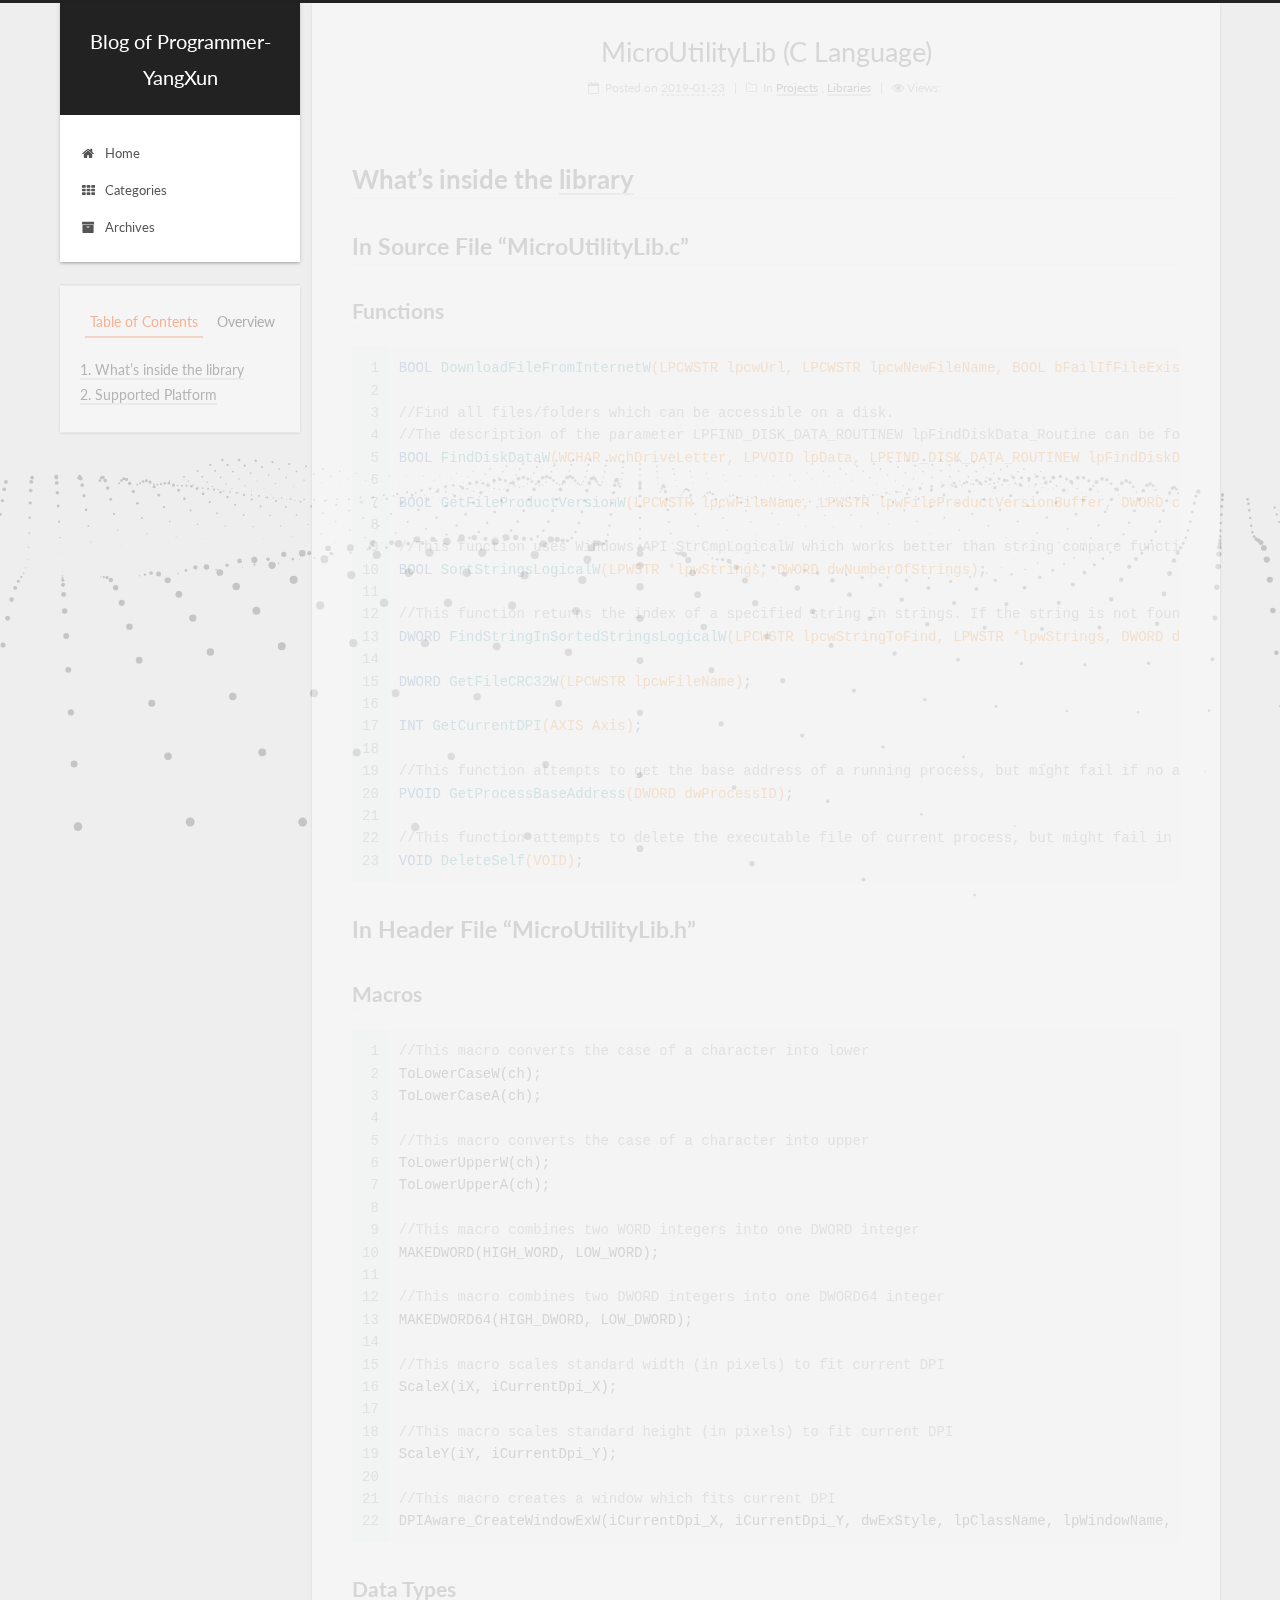
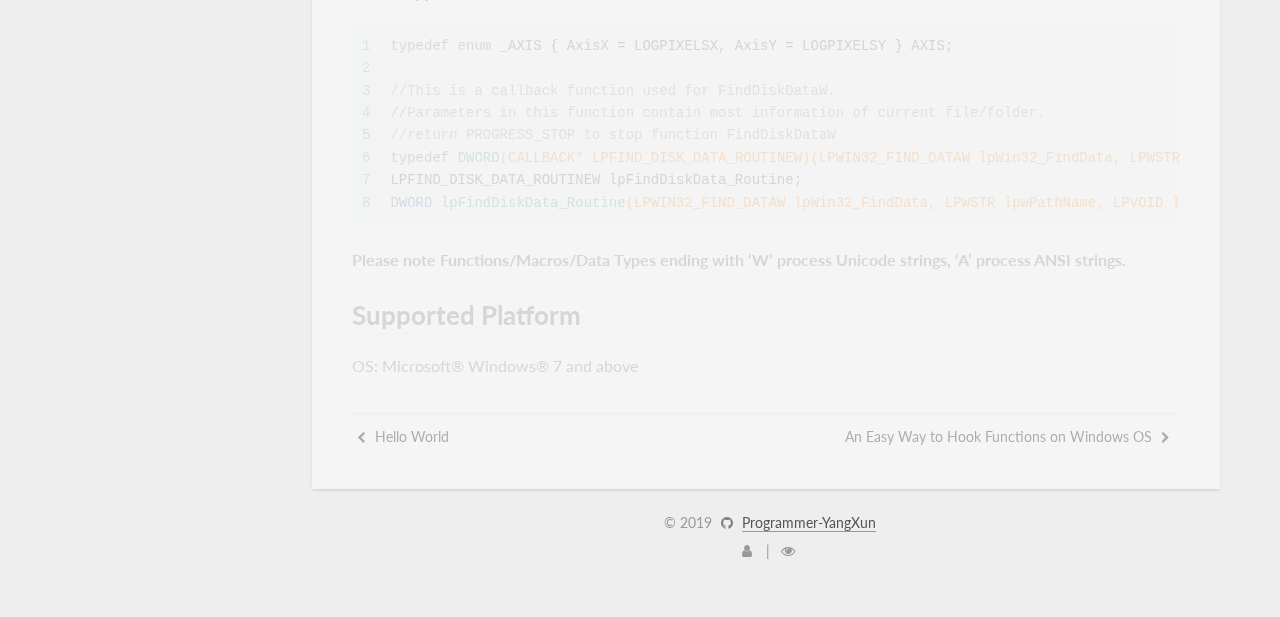
<file: 2019/01/23/2019-01-14-MicroUtilityLib(C-Language)/index.html>
<!DOCTYPE html>












  


<html class="theme-next pisces use-motion" lang="en">
<head><meta name="generator" content="Hexo 3.8.0">
  <meta charset="UTF-8">
<meta http-equiv="X-UA-Compatible" content="IE=edge">
<meta name="viewport" content="width=device-width, initial-scale=1, maximum-scale=2">
<meta name="theme-color" content="#222">























  
  
  
  

  
    
    
  

  

  

  

  

  
    
    
    <link rel="stylesheet" href="//fonts.googleapis.com/css?family=Lato:300,300italic,400,400italic,700,700italic&subset=latin,latin-ext">
  






<link rel="stylesheet" href="/lib/font-awesome/css/font-awesome.min.css?v=4.6.2">

<link rel="stylesheet" href="/css/main.css?v=6.7.0">


  <link rel="apple-touch-icon" sizes="180x180" href="/images/apple-touch-icon-next.png?v=6.7.0">


  <link rel="icon" type="image/png" sizes="32x32" href="/images/favicon-32x32-next.png?v=6.7.0">


  <link rel="icon" type="image/png" sizes="16x16" href="/images/favicon-16x16-next.png?v=6.7.0">


  <link rel="mask-icon" href="/images/logo.svg?v=6.7.0" color="#222">







<script id="hexo.configurations">
  var NexT = window.NexT || {};
  var CONFIG = {
    root: '/',
    scheme: 'Pisces',
    version: '6.7.0',
    sidebar: {"position":"left","display":"post","offset":12,"b2t":false,"scrollpercent":true,"onmobile":true},
    fancybox: false,
    fastclick: false,
    lazyload: false,
    tabs: true,
    motion: {"enable":true,"async":false,"transition":{"post_block":"fadeIn","post_header":"slideDownIn","post_body":"slideDownIn","coll_header":"slideLeftIn","sidebar":"slideUpIn"}},
    algolia: {
      applicationID: '',
      apiKey: '',
      indexName: '',
      hits: {"per_page":10},
      labels: {"input_placeholder":"Search for Posts","hits_empty":"We didn't find any results for the search: ${query}","hits_stats":"${hits} results found in ${time} ms"}
    }
  };
</script>


  




  <meta name="description" content="What’s inside the libraryIn Source File “MicroUtilityLib.c”Functions1234567891011121314151617181920212223BOOL DownloadFileFromInternetW(LPCWSTR lpcwUrl, LPCWSTR lpcwNewFileName, BOOL bFailIfFileExists">
<meta property="og:type" content="article">
<meta property="og:title" content="MicroUtilityLib (C Language)">
<meta property="og:url" content="http://yoursite.com/2019/01/23/2019-01-14-MicroUtilityLib(C-Language)/index.html">
<meta property="og:site_name" content="Blog of Programmer-YangXun">
<meta property="og:description" content="What’s inside the libraryIn Source File “MicroUtilityLib.c”Functions1234567891011121314151617181920212223BOOL DownloadFileFromInternetW(LPCWSTR lpcwUrl, LPCWSTR lpcwNewFileName, BOOL bFailIfFileExists">
<meta property="og:locale" content="en">
<meta property="og:updated_time" content="2019-01-23T15:54:43.616Z">
<meta name="twitter:card" content="summary">
<meta name="twitter:title" content="MicroUtilityLib (C Language)">
<meta name="twitter:description" content="What’s inside the libraryIn Source File “MicroUtilityLib.c”Functions1234567891011121314151617181920212223BOOL DownloadFileFromInternetW(LPCWSTR lpcwUrl, LPCWSTR lpcwNewFileName, BOOL bFailIfFileExists">






  <link rel="canonical" href="http://yoursite.com/2019/01/23/2019-01-14-MicroUtilityLib(C-Language)/">



<script id="page.configurations">
  CONFIG.page = {
    sidebar: "",
  };
</script>

  <title>MicroUtilityLib (C Language) | Blog of Programmer-YangXun</title>
  












  <noscript>
  <style>
  .use-motion .motion-element,
  .use-motion .brand,
  .use-motion .menu-item,
  .sidebar-inner,
  .use-motion .post-block,
  .use-motion .pagination,
  .use-motion .comments,
  .use-motion .post-header,
  .use-motion .post-body,
  .use-motion .collection-title { opacity: initial; }

  .use-motion .logo,
  .use-motion .site-title,
  .use-motion .site-subtitle {
    opacity: initial;
    top: initial;
  }

  .use-motion .logo-line-before i { left: initial; }
  .use-motion .logo-line-after i { right: initial; }
  </style>
</noscript>

</head>

<body itemscope="" itemtype="http://schema.org/WebPage" lang="en">

  
  
    
  

  <div class="container sidebar-position-left page-post-detail">
    <div class="headband"></div>

    <header id="header" class="header" itemscope="" itemtype="http://schema.org/WPHeader">
      <div class="header-inner"><div class="site-brand-wrapper">
  <div class="site-meta">
    

    <div class="custom-logo-site-title">
      <a href="/" class="brand" rel="start">
        <span class="logo-line-before"><i></i></span>
        <span class="site-title">Blog of Programmer-YangXun</span>
        <span class="logo-line-after"><i></i></span>
      </a>
    </div>
    
    
  </div>

  <div class="site-nav-toggle">
    <button aria-label="Toggle navigation bar">
      <span class="btn-bar"></span>
      <span class="btn-bar"></span>
      <span class="btn-bar"></span>
    </button>
  </div>
</div>



<nav class="site-nav">
  
    <ul id="menu" class="menu">
      
        
        
        
          
          <li class="menu-item menu-item-home">

    
    
    
      
    

    

    <a href="/" rel="section"><i class="menu-item-icon fa fa-fw fa-home"></i> <br>Home</a>

  </li>
        
        
        
          
          <li class="menu-item menu-item-categories">

    
    
    
      
    

    

    <a href="/categories/" rel="section"><i class="menu-item-icon fa fa-fw fa-th"></i> <br>Categories</a>

  </li>
        
        
        
          
          <li class="menu-item menu-item-archives">

    
    
    
      
    

    

    <a href="/archives/" rel="section"><i class="menu-item-icon fa fa-fw fa-archive"></i> <br>Archives</a>

  </li>

      
      
    </ul>
  

  

  
</nav>



  



</div>
    </header>

    


    <main id="main" class="main">
      <div class="main-inner">
        <div class="content-wrap">
          
            

          
          <div id="content" class="content">
            

  <div id="posts" class="posts-expand">
    

  

  
  
  

  

  <article class="post post-type-normal" itemscope="" itemtype="http://schema.org/Article">
  
  
  
  <div class="post-block">
    <link itemprop="mainEntityOfPage" href="http://yoursite.com/2019/01/23/2019-01-14-MicroUtilityLib(C-Language)/">

    <span hidden itemprop="author" itemscope="" itemtype="http://schema.org/Person">
      <meta itemprop="name" content="Programmer-YangXun">
      <meta itemprop="description" content="">
      <meta itemprop="image" content="/images/avatar.jpg">
    </span>

    <span hidden itemprop="publisher" itemscope="" itemtype="http://schema.org/Organization">
      <meta itemprop="name" content="Blog of Programmer-YangXun">
    </span>

    
      <header class="post-header">

        
        
          <h1 class="post-title" itemprop="name headline">MicroUtilityLib (C Language)

              
            
          </h1>
        

        <div class="post-meta">
          <span class="post-time">

            
            
            

            
              <span class="post-meta-item-icon">
                <i class="fa fa-calendar-o"></i>
              </span>
              
                <span class="post-meta-item-text">Posted on</span>
              

              
                
              

              <time title="Created: 2019-01-23 15:00:00 / Modified: 23:54:43" itemprop="dateCreated datePublished" datetime="2019-01-23T15:00:00+08:00">2019-01-23</time>
            

            
              

              
            
          </span>

          
            <span class="post-category">
            
              <span class="post-meta-divider">|</span>
            
              <span class="post-meta-item-icon">
                <i class="fa fa-folder-o"></i>
              </span>
              
                <span class="post-meta-item-text">In</span>
              
              
                <span itemprop="about" itemscope="" itemtype="http://schema.org/Thing"><a href="/categories/Projects/" itemprop="url" rel="index"><span itemprop="name">Projects</span></a></span>

                
                
                  , 
                
              
                <span itemprop="about" itemscope="" itemtype="http://schema.org/Thing"><a href="/categories/Projects/Libraries/" itemprop="url" rel="index"><span itemprop="name">Libraries</span></a></span>

                
                
              
            </span>
          

          
            
            
          

          
          

          
            <span class="post-meta-divider">|</span>
            <span class="post-meta-item-icon">
            <i class="fa fa-eye"></i>
             Views:  
            <span class="busuanzi-value" id="busuanzi_value_page_pv"></span>
            </span>
          

          

          

        </div>
      </header>
    

    
    
    
    <div class="post-body" itemprop="articleBody">

      
      

      
        <h1 id="What’s-inside-the-library"><a href="#What’s-inside-the-library" class="headerlink" title="What’s inside the library"></a>What’s inside the <a href="https://github.com/Programmer-YangXun/MicroUtilityLib" target="_blank" rel="noopener">library</a></h1><h2 id="In-Source-File-“MicroUtilityLib-c”"><a href="#In-Source-File-“MicroUtilityLib-c”" class="headerlink" title="In Source File “MicroUtilityLib.c”"></a>In Source File “MicroUtilityLib.c”</h2><h3 id="Functions"><a href="#Functions" class="headerlink" title="Functions"></a>Functions</h3><figure class="highlight c"><table><tr><td class="gutter"><pre><span class="line">1</span><br><span class="line">2</span><br><span class="line">3</span><br><span class="line">4</span><br><span class="line">5</span><br><span class="line">6</span><br><span class="line">7</span><br><span class="line">8</span><br><span class="line">9</span><br><span class="line">10</span><br><span class="line">11</span><br><span class="line">12</span><br><span class="line">13</span><br><span class="line">14</span><br><span class="line">15</span><br><span class="line">16</span><br><span class="line">17</span><br><span class="line">18</span><br><span class="line">19</span><br><span class="line">20</span><br><span class="line">21</span><br><span class="line">22</span><br><span class="line">23</span><br></pre></td><td class="code"><pre><span class="line"><span class="function">BOOL <span class="title">DownloadFileFromInternetW</span><span class="params">(LPCWSTR lpcwUrl, LPCWSTR lpcwNewFileName, BOOL bFailIfFileExists)</span></span>;</span><br><span class="line"></span><br><span class="line"><span class="comment">//Find all files/folders which can be accessible on a disk.</span></span><br><span class="line"><span class="comment">//The description of the parameter LPFIND_DISK_DATA_ROUTINEW lpFindDiskData_Routine can be found in Header File "MicroUtilityLib.h"</span></span><br><span class="line"><span class="function">BOOL <span class="title">FindDiskDataW</span><span class="params">(WCHAR wchDriveLetter, LPVOID lpData, LPFIND_DISK_DATA_ROUTINEW lpFindDiskData_Routine)</span></span>;</span><br><span class="line"></span><br><span class="line"><span class="function">BOOL <span class="title">GetFileProductVersionW</span><span class="params">(LPCWSTR lpcwFileName, LPWSTR lpwFileProductVersionBuffer, DWORD cchFileProductVersionBuffer)</span></span>;</span><br><span class="line"></span><br><span class="line"><span class="comment">//This function uses Windows API StrCmpLogicalW which works better than string compare functions like strcmp to sort strings. Strings are sorted in ascending.</span></span><br><span class="line"><span class="function">BOOL <span class="title">SortStringsLogicalW</span><span class="params">(LPWSTR *lpwStrings, DWORD dwNumberOfStrings)</span></span>;</span><br><span class="line"></span><br><span class="line"><span class="comment">//This function returns the index of a specified string in strings. If the string is not found, this funtcion returns (DWORD)-1. Strings must be sorted in ascending.</span></span><br><span class="line"><span class="function">DWORD <span class="title">FindStringInSortedStringsLogicalW</span><span class="params">(LPCWSTR lpcwStringToFind, LPWSTR *lpwStrings, DWORD dwLowerBound, DWORD dwUpperBound)</span></span>;</span><br><span class="line"></span><br><span class="line"><span class="function">DWORD <span class="title">GetFileCRC32W</span><span class="params">(LPCWSTR lpcwFileName)</span></span>;</span><br><span class="line"></span><br><span class="line"><span class="function">INT <span class="title">GetCurrentDPI</span><span class="params">(AXIS Axis)</span></span>;</span><br><span class="line"></span><br><span class="line"><span class="comment">//This function attempts to get the base address of a running process, but might fail if no access rights.</span></span><br><span class="line"><span class="function">PVOID <span class="title">GetProcessBaseAddress</span><span class="params">(DWORD dwProcessID)</span></span>;</span><br><span class="line"></span><br><span class="line"><span class="comment">//This function attempts to delete the executable file of current process, but might fail in some cases.</span></span><br><span class="line"><span class="function">VOID <span class="title">DeleteSelf</span><span class="params">(VOID)</span></span>;</span><br></pre></td></tr></table></figure>
<a id="more"></a>
<h2 id="In-Header-File-“MicroUtilityLib-h”"><a href="#In-Header-File-“MicroUtilityLib-h”" class="headerlink" title="In Header File “MicroUtilityLib.h”"></a>In Header File “MicroUtilityLib.h”</h2><h3 id="Macros"><a href="#Macros" class="headerlink" title="Macros"></a>Macros</h3><figure class="highlight c"><table><tr><td class="gutter"><pre><span class="line">1</span><br><span class="line">2</span><br><span class="line">3</span><br><span class="line">4</span><br><span class="line">5</span><br><span class="line">6</span><br><span class="line">7</span><br><span class="line">8</span><br><span class="line">9</span><br><span class="line">10</span><br><span class="line">11</span><br><span class="line">12</span><br><span class="line">13</span><br><span class="line">14</span><br><span class="line">15</span><br><span class="line">16</span><br><span class="line">17</span><br><span class="line">18</span><br><span class="line">19</span><br><span class="line">20</span><br><span class="line">21</span><br><span class="line">22</span><br></pre></td><td class="code"><pre><span class="line"><span class="comment">//This macro converts the case of a character into lower</span></span><br><span class="line">ToLowerCaseW(ch);</span><br><span class="line">ToLowerCaseA(ch);</span><br><span class="line"></span><br><span class="line"><span class="comment">//This macro converts the case of a character into upper</span></span><br><span class="line">ToLowerUpperW(ch);</span><br><span class="line">ToLowerUpperA(ch);</span><br><span class="line"></span><br><span class="line"><span class="comment">//This macro combines two WORD integers into one DWORD integer</span></span><br><span class="line">MAKEDWORD(HIGH_WORD, LOW_WORD);</span><br><span class="line"></span><br><span class="line"><span class="comment">//This macro combines two DWORD integers into one DWORD64 integer</span></span><br><span class="line">MAKEDWORD64(HIGH_DWORD, LOW_DWORD);</span><br><span class="line"></span><br><span class="line"><span class="comment">//This macro scales standard width (in pixels) to fit current DPI</span></span><br><span class="line">ScaleX(iX, iCurrentDpi_X);</span><br><span class="line"></span><br><span class="line"><span class="comment">//This macro scales standard height (in pixels) to fit current DPI</span></span><br><span class="line">ScaleY(iY, iCurrentDpi_Y);</span><br><span class="line"></span><br><span class="line"><span class="comment">//This macro creates a window which fits current DPI</span></span><br><span class="line">DPIAware_CreateWindowExW(iCurrentDpi_X, iCurrentDpi_Y, dwExStyle, lpClassName, lpWindowName, dwStyle, iX, iY, nWidth, nHeight, hWndParent, hMenu, hInstance, lpParam);</span><br></pre></td></tr></table></figure>
<h3 id="Data-Types"><a href="#Data-Types" class="headerlink" title="Data Types"></a>Data Types</h3><figure class="highlight c"><table><tr><td class="gutter"><pre><span class="line">1</span><br><span class="line">2</span><br><span class="line">3</span><br><span class="line">4</span><br><span class="line">5</span><br><span class="line">6</span><br><span class="line">7</span><br><span class="line">8</span><br></pre></td><td class="code"><pre><span class="line"><span class="keyword">typedef</span> <span class="keyword">enum</span> _AXIS &#123; AxisX = LOGPIXELSX, AxisY = LOGPIXELSY &#125; AXIS;</span><br><span class="line"></span><br><span class="line"><span class="comment">//This is a callback function used for FindDiskDataW.</span></span><br><span class="line"><span class="comment">//Parameters in this function contain most information of current file/folder.</span></span><br><span class="line"><span class="comment">//return PROGRESS_STOP to stop function FindDiskDataW</span></span><br><span class="line"><span class="function"><span class="keyword">typedef</span> <span class="title">DWORD</span><span class="params">(CALLBACK* LPFIND_DISK_DATA_ROUTINEW)</span><span class="params">(LPWIN32_FIND_DATAW lpWin32_FindData, LPWSTR lpwPathName, LPVOID lpData)</span></span>;</span><br><span class="line">LPFIND_DISK_DATA_ROUTINEW lpFindDiskData_Routine;</span><br><span class="line"><span class="function">DWORD <span class="title">lpFindDiskData_Routine</span><span class="params">(LPWIN32_FIND_DATAW lpWin32_FindData, LPWSTR lpwPathName, LPVOID lpData)</span></span>;</span><br></pre></td></tr></table></figure>
<p><strong>Please note Functions/Macros/Data Types ending with ‘W’ process Unicode strings, ‘A’ process ANSI strings.</strong></p>
<h1 id="Supported-Platform"><a href="#Supported-Platform" class="headerlink" title="Supported Platform"></a>Supported Platform</h1><p>OS: Microsoft&reg; Windows&reg; 7 and above</p>

      
    </div>

    

    
    
    

    

    
      
    
    

    

    <footer class="post-footer">
      

      
      
      

      
        <div class="post-nav">
          <div class="post-nav-next post-nav-item">
            
              <a href="/2019/01/14/2019-01-14-Hello-World/" rel="next" title="Hello World">
                <i class="fa fa-chevron-left"></i> Hello World
              </a>
            
          </div>

          <span class="post-nav-divider"></span>

          <div class="post-nav-prev post-nav-item">
            
              <a href="/2019/01/24/2019-01-24-An-Easy-Way-To-Hook-Functions-On-Windows-OS/" rel="prev" title="An Easy Way to Hook Functions on Windows OS">
                An Easy Way to Hook Functions on Windows OS <i class="fa fa-chevron-right"></i>
              </a>
            
          </div>
        </div>
      

      
      
    </footer>
  </div>
  
  
  
  </article>


  </div>


          </div>
          

  



        </div>
        
          
  
  <div class="sidebar-toggle">
    <div class="sidebar-toggle-line-wrap">
      <span class="sidebar-toggle-line sidebar-toggle-line-first"></span>
      <span class="sidebar-toggle-line sidebar-toggle-line-middle"></span>
      <span class="sidebar-toggle-line sidebar-toggle-line-last"></span>
    </div>
  </div>

  <aside id="sidebar" class="sidebar">
    
      <div id="sidebar-dimmer"></div>
    
    <div class="sidebar-inner">

      

      
        <ul class="sidebar-nav motion-element">
          <li class="sidebar-nav-toc sidebar-nav-active" data-target="post-toc-wrap">
            Table of Contents
          </li>
          <li class="sidebar-nav-overview" data-target="site-overview-wrap">
            Overview
          </li>
        </ul>
      

      <div class="site-overview-wrap sidebar-panel">
        <div class="site-overview">
          <div class="site-author motion-element" itemprop="author" itemscope="" itemtype="http://schema.org/Person">
            
              <img class="site-author-image" itemprop="image" src="/images/avatar.jpg" alt="Programmer-YangXun">
            
              <p class="site-author-name" itemprop="name">Programmer-YangXun</p>
              <p class="site-description motion-element" itemprop="description"></p>
          </div>

          
            <nav class="site-state motion-element">
              
                <div class="site-state-item site-state-posts">
                
                  <a href="/archives/">
                
                    <span class="site-state-item-count">3</span>
                    <span class="site-state-item-name">posts</span>
                  </a>
                </div>
              

              
                
                
                <div class="site-state-item site-state-categories">
                  <a href="/categories/index.html">
                    
                    
                      
                    
                      
                    
                      
                    
                    <span class="site-state-item-count">3</span>
                    <span class="site-state-item-name">categories</span>
                  </a>
                </div>
              

              
            </nav>
          

          

          
            <div class="links-of-author motion-element">
              
                <span class="links-of-author-item">
                  
                  
                    
                  
                  
                    
                  
                  <a href="https://github.com/Programmer-YangXun" title="GitHub &rarr; https://github.com/Programmer-YangXun" rel="noopener" target="_blank"><i class="fa fa-fw fa-github"></i>GitHub</a>
                </span>
              
                <span class="links-of-author-item">
                  
                  
                    
                  
                  
                    
                  
                  <a href="mailto:Programmer-Yang_Xun@outlook.com" title="E-Mail &rarr; mailto:Programmer-Yang_Xun@outlook.com" rel="noopener" target="_blank"><i class="fa fa-fw fa-envelope"></i>E-Mail</a>
                </span>
              
            </div>
          

          

          
          

          
            
          
          

        </div>
      </div>

      
      <!--noindex-->
        <div class="post-toc-wrap motion-element sidebar-panel sidebar-panel-active">
          <div class="post-toc">

            
            
            
            

            
              <div class="post-toc-content"><ol class="nav"><li class="nav-item nav-level-1"><a class="nav-link" href="#What’s-inside-the-library"><span class="nav-number">1.</span> <span class="nav-text">What’s inside the library</span></a><ol class="nav-child"><li class="nav-item nav-level-2"><a class="nav-link" href="#In-Source-File-“MicroUtilityLib-c”"><span class="nav-number">1.1.</span> <span class="nav-text">In Source File “MicroUtilityLib.c”</span></a><ol class="nav-child"><li class="nav-item nav-level-3"><a class="nav-link" href="#Functions"><span class="nav-number">1.1.1.</span> <span class="nav-text">Functions</span></a></li></ol></li><li class="nav-item nav-level-2"><a class="nav-link" href="#In-Header-File-“MicroUtilityLib-h”"><span class="nav-number">1.2.</span> <span class="nav-text">In Header File “MicroUtilityLib.h”</span></a><ol class="nav-child"><li class="nav-item nav-level-3"><a class="nav-link" href="#Macros"><span class="nav-number">1.2.1.</span> <span class="nav-text">Macros</span></a></li><li class="nav-item nav-level-3"><a class="nav-link" href="#Data-Types"><span class="nav-number">1.2.2.</span> <span class="nav-text">Data Types</span></a></li></ol></li></ol></li><li class="nav-item nav-level-1"><a class="nav-link" href="#Supported-Platform"><span class="nav-number">2.</span> <span class="nav-text">Supported Platform</span></a></li></ol></div>
            

          </div>
        </div>
      <!--/noindex-->
      

      

    </div>
  </aside>


        
      </div>
    </main>

    <footer id="footer" class="footer">
      <div class="footer-inner">
        <div class="copyright">&copy; <span itemprop="copyrightYear">2019</span>
  <span class="with-love" id="animate">
    <i class="fa fa-github"></i>
  </span>
  <span class="author" itemprop="copyrightHolder">
    <a href="https://github.com/Programmer-YangXun" target="_blank">Programmer-YangXun<a>
  </a></a></span>

  

  
</div>



        
<div class="busuanzi-count">
  <script async src="https://busuanzi.ibruce.info/busuanzi/2.3/busuanzi.pure.mini.js"></script>

  
    <span class="post-meta-item-icon">
      <i class="fa fa-user"></i>
    </span>
    <span class="site-uv" title="Total Visitors">
      <span class="busuanzi-value" id="busuanzi_value_site_uv"></span>
    </span>
  

  
    <span class="post-meta-divider">|</span>
  

  
    <span class="post-meta-item-icon">
      <i class="fa fa-eye"></i>
    </span>
    <span class="site-pv" title="Total Views">
      <span class="busuanzi-value" id="busuanzi_value_site_pv"></span>
    </span>
  
</div>









        
      </div>
    </footer>

    
      <div class="back-to-top">
        <i class="fa fa-arrow-up"></i>
        
          <span id="scrollpercent"><span>0</span>%</span>
        
      </div>
    

    

    

    
  </div>

  

<script>
  if (Object.prototype.toString.call(window.Promise) !== '[object Function]') {
    window.Promise = null;
  }
</script>
















  
  











  
  <script src="/lib/jquery/index.js?v=2.1.3"></script>

  
  <script src="/lib/velocity/velocity.min.js?v=1.2.1"></script>

  
  <script src="/lib/velocity/velocity.ui.min.js?v=1.2.1"></script>

  
  <script src="/lib/three/three.min.js"></script>

  
  <script src="/lib/three/three-waves.min.js"></script>


  


  <script src="/js/src/utils.js?v=6.7.0"></script>

  <script src="/js/src/motion.js?v=6.7.0"></script>



  
  


  <script src="/js/src/affix.js?v=6.7.0"></script>

  <script src="/js/src/schemes/pisces.js?v=6.7.0"></script>



  
  <script src="/js/src/scrollspy.js?v=6.7.0"></script>
<script src="/js/src/post-details.js?v=6.7.0"></script>



  


  <script src="/js/src/bootstrap.js?v=6.7.0"></script>



  


  


  





  

  

  

  

  

  

  

  

  

  

  

  

  

</body>
</html>
</file>
<file: css/main.css>
/* normalize.css v3.0.2 | MIT License | git.io/normalize */
html {
  font-family: sans-serif; /* 1 */
  -ms-text-size-adjust: 100%; /* 2 */
  -webkit-text-size-adjust: 100%; /* 2 */
}
body {
  margin: 0;
}
article,
aside,
details,
figcaption,
figure,
footer,
header,
hgroup,
main,
menu,
nav,
section,
summary {
  display: block;
}
audio,
canvas,
progress,
video {
  display: inline-block; /* 1 */
  vertical-align: baseline; /* 2 */
}
audio:not([controls]) {
  display: none;
  height: 0;
}
[hidden],
template {
  display: none;
}
a {
  background-color: transparent;
}
a:active,
a:hover {
  outline: 0;
}
abbr[title] {
  border-bottom: 1px dotted;
}
b,
strong {
  font-weight: bold;
}
dfn {
  font-style: italic;
}
h1 {
  font-size: 2em;
  margin: 0.67em 0;
}
mark {
  background: #ff0;
  color: #000;
}
small {
  font-size: 80%;
}
sub,
sup {
  font-size: 75%;
  line-height: 0;
  position: relative;
  vertical-align: baseline;
}
sup {
  top: -0.5em;
}
sub {
  bottom: -0.25em;
}
img {
  border: 0;
}
svg:not(:root) {
  overflow: hidden;
}
figure {
  margin: 1em 40px;
}
hr {
  -moz-box-sizing: content-box;
  box-sizing: content-box;
  height: 0;
}
pre {
  overflow: auto;
}
code,
kbd,
pre,
samp {
  font-family: monospace, monospace;
  font-size: 1em;
}
button,
input,
optgroup,
select,
textarea {
  color: inherit; /* 1 */
  font: inherit; /* 2 */
  margin: 0; /* 3 */
}
button {
  overflow: visible;
}
button,
select {
  text-transform: none;
}
button,
html input[type="button"],
input[type="reset"],
input[type="submit"] {
  -webkit-appearance: button; /* 2 */
  cursor: pointer; /* 3 */
}
button[disabled],
html input[disabled] {
  cursor: default;
}
button::-moz-focus-inner,
input::-moz-focus-inner {
  border: 0;
  padding: 0;
}
input {
  line-height: normal;
}
input[type="checkbox"],
input[type="radio"] {
  box-sizing: border-box; /* 1 */
  padding: 0; /* 2 */
}
input[type="number"]::-webkit-inner-spin-button,
input[type="number"]::-webkit-outer-spin-button {
  height: auto;
}
input[type="search"] {
  -webkit-appearance: textfield; /* 1 */
  -moz-box-sizing: content-box;
  -webkit-box-sizing: content-box; /* 2 */
  box-sizing: content-box;
}
input[type="search"]::-webkit-search-cancel-button,
input[type="search"]::-webkit-search-decoration {
  -webkit-appearance: none;
}
fieldset {
  border: 1px solid #c0c0c0;
  margin: 0 2px;
  padding: 0.35em 0.625em 0.75em;
}
legend {
  border: 0; /* 1 */
  padding: 0; /* 2 */
}
textarea {
  overflow: auto;
}
optgroup {
  font-weight: bold;
}
table {
  border-collapse: collapse;
  border-spacing: 0;
}
td,
th {
  padding: 0;
}
::selection {
  background: #262a30;
  color: #fff;
}
body {
  position: relative;
  font-family: 'Lato', "PingFang SC", "Microsoft YaHei", sans-serif;
  font-size: 14px;
  line-height: 2;
  color: #555;
  background: #eee;
}
@media (max-width: 767px) {
  body {
    padding-right: 0 !important;
  }
}
@media (min-width: 768px) and (max-width: 991px) {
  body {
    padding-right: 0 !important;
  }
}
@media (min-width: 1200px) {
  body {
    font-size: 16px;
  }
}
h1,
h2,
h3,
h4,
h5,
h6 {
  margin: 0;
  padding: 0;
  font-weight: bold;
  line-height: 1.5;
  font-family: 'Lato', "PingFang SC", "Microsoft YaHei", sans-serif;
}
h1,
h2,
h3,
h4,
h5,
h6 {
  margin: 20px 0 15px;
}
h1 {
  font-size: 22px;
}
h1 code {
  font-size: 22px;
}
@media (max-width: 767px) {
  h1 {
    font-size: 18px;
  }
  h1 code {
    font-size: 18px;
  }
}
h2 {
  font-size: 20px;
}
h2 code {
  font-size: 20px;
}
@media (max-width: 767px) {
  h2 {
    font-size: 16px;
  }
  h2 code {
    font-size: 16px;
  }
}
h3 {
  font-size: 18px;
}
h3 code {
  font-size: 18px;
}
@media (max-width: 767px) {
  h3 {
    font-size: 14px;
  }
  h3 code {
    font-size: 14px;
  }
}
h4 {
  font-size: 16px;
}
h4 code {
  font-size: 16px;
}
@media (max-width: 767px) {
  h4 {
    font-size: 12px;
  }
  h4 code {
    font-size: 12px;
  }
}
h5 {
  font-size: 14px;
}
h5 code {
  font-size: 14px;
}
@media (max-width: 767px) {
  h5 {
    font-size: 10px;
  }
  h5 code {
    font-size: 10px;
  }
}
h6 {
  font-size: 12px;
}
h6 code {
  font-size: 12px;
}
@media (max-width: 767px) {
  h6 {
    font-size: 8px;
  }
  h6 code {
    font-size: 8px;
  }
}
p {
  margin: 0 0 20px 0;
}
a,
span.exturl {
  overflow-wrap: break-word;
  word-wrap: break-word;
  background-color: transparent;
  color: #555;
  text-decoration: none;
  outline: none;
  border-bottom: 1px solid #999;
  cursor: pointer;
}
a:hover,
span.exturl:hover {
  color: #222;
  border-bottom-color: #222;
}
blockquote {
  margin: 0;
  padding: 0;
}
img {
  display: block;
  margin: auto;
  max-width: 100%;
  height: auto;
}
hr {
  margin: 40px 0;
  height: 3px;
  border: none;
  background-color: #ddd;
  background-image: repeating-linear-gradient(-45deg, #fff, #fff 4px, transparent 4px, transparent 8px);
}
blockquote {
  padding: 0 15px;
  color: #666;
  border-left: 4px solid #ddd;
}
blockquote cite::before {
  content: "-";
  padding: 0 5px;
}
dt {
  font-weight: 700;
}
dd {
  margin: 0;
  padding: 0;
}
kbd {
  border: 1px solid #ccc;
  border-radius: 0.2em;
  box-shadow: 0.1em 0.1em 0.2em rgba(0,0,0,0.1);
  background-color: #f9f9f9;
  font-family: inherit;
  background-image: -webkit-linear-gradient(top, #eee, #fff, #eee);
  padding: 0.1em 0.3em;
  white-space: nowrap;
}
.text-left {
  text-align: left;
}
.text-center {
  text-align: center;
}
.text-right {
  text-align: right;
}
.text-justify {
  text-align: justify;
}
.text-nowrap {
  white-space: nowrap;
}
.text-lowercase {
  text-transform: lowercase;
}
.text-uppercase {
  text-transform: uppercase;
}
.text-capitalize {
  text-transform: capitalize;
}
.center-block {
  display: block;
  margin-left: auto;
  margin-right: auto;
}
.clearfix:before,
.clearfix:after {
  content: " ";
  display: table;
}
.clearfix:after {
  clear: both;
}
.pullquote {
  width: 45%;
}
.pullquote.left {
  float: left;
  margin-left: 5px;
  margin-right: 10px;
}
.pullquote.right {
  float: right;
  margin-left: 10px;
  margin-right: 5px;
}
.affix.affix.affix {
  position: fixed;
}
.translation {
  margin-top: -20px;
  font-size: 14px;
  color: #999;
}
.scrollbar-measure {
  width: 100px;
  height: 100px;
  overflow: scroll;
  position: absolute;
  top: -9999px;
}
.use-motion .motion-element {
  opacity: 0;
}
table {
  margin: 20px 0;
  width: 100%;
  border-collapse: collapse;
  border-spacing: 0;
  border: 1px solid #ddd;
  font-size: 14px;
  word-break: break-all;
}
table>tbody>tr:nth-of-type(odd) {
  background-color: #f9f9f9;
}
table>tbody>tr:hover {
  background-color: #f5f5f5;
}
caption,
th,
td {
  padding: 8px;
  text-align: left;
  vertical-align: middle;
  font-weight: normal;
}
th,
td {
  border-bottom: 3px solid #ddd;
  border-right: 1px solid #eee;
}
th {
  padding-bottom: 10px;
  font-weight: 700;
}
td {
  border-bottom-width: 1px;
}
html,
body {
  height: 100%;
}
.container {
  position: relative;
}
.header-inner {
  margin: 0 auto;
  padding: 100px 0 70px;
  width: calc(100% - 20px);
}
@media (min-width: 1200px) {
  .container .header-inner {
    width: 1160px;
  }
}
@media (min-width: 1600px) {
  .container .header-inner {
    width: 73%;
  }
}
.main-inner {
  margin: 0 auto;
  width: calc(100% - 20px);
}
@media (min-width: 1200px) {
  .container .main-inner {
    width: 1160px;
  }
}
@media (min-width: 1600px) {
  .container .main-inner {
    width: 73%;
  }
}
.footer {
  padding: 20px 0;
}
.footer-inner {
  box-sizing: border-box;
  margin: 0px auto;
  width: calc(100% - 20px);
}
@media (min-width: 1200px) {
  .container .footer-inner {
    width: 1160px;
  }
}
@media (min-width: 1600px) {
  .container .footer-inner {
    width: 73%;
  }
}
pre,
.highlight {
  overflow: auto;
  margin: 20px 0;
  padding: 0;
  font-size: 14px;
  color: #4d4d4c;
  background: #f7f7f7;
  line-height: 1.6;
}
pre,
code {
  font-family: consolas, Menlo, "PingFang SC", "Microsoft YaHei", monospace;
}
code {
  overflow-wrap: break-word;
  word-wrap: break-word;
  padding: 2px 4px;
  color: #555;
  background: #eee;
  border-radius: 3px;
  font-size: 14px;
}
pre {
  padding: 10px;
}
pre code {
  padding: 0;
  color: #4d4d4c;
  background: none;
  text-shadow: none;
}
.highlight {
  border-radius: 1px;
}
.highlight pre {
  border: none;
  margin: 0;
  padding: 10px 0;
}
.highlight table {
  margin: 0;
  width: auto;
  border: none;
}
.highlight td {
  border: none;
  padding: 0;
}
.highlight figcaption {
  font-size: 1em;
  color: #4d4d4c;
  line-height: 1em;
  margin-bottom: 1em;
  margin: 0em;
  padding: 0.5em;
  background: #eee;
  border-bottom: 1px solid #e9e9e9;
}
.highlight figcaption:before,
.highlight figcaption:after {
  content: " ";
  display: table;
}
.highlight figcaption:after {
  clear: both;
}
.highlight figcaption a {
  float: right;
  color: #4d4d4c;
}
.highlight figcaption a:hover {
  border-bottom-color: #4d4d4c;
}
.highlight .gutter pre {
  padding-left: 10px;
  padding-right: 10px;
  color: #869194;
  text-align: right;
  background-color: #eff2f3;
}
.highlight .code pre {
  width: 100%;
  padding-left: 10px;
  padding-right: 10px;
  background-color: #f7f7f7;
}
.highlight .line {
  height: 20px;
}
.gutter {
  -webkit-user-select: none;
  -moz-user-select: none;
  -ms-user-select: none;
  user-select: none;
}
.gist table {
  width: auto;
}
.gist table td {
  border: none;
}
pre .deletion {
  background: #fdd;
}
pre .addition {
  background: #dfd;
}
pre .meta {
  color: #8959a8;
}
pre .comment {
  color: #8e908c;
}
pre .variable,
pre .attribute,
pre .tag,
pre .name,
pre .regexp,
pre .ruby .constant,
pre .xml .tag .title,
pre .xml .pi,
pre .xml .doctype,
pre .html .doctype,
pre .css .id,
pre .css .class,
pre .css .pseudo {
  color: #c82829;
}
pre .number,
pre .preprocessor,
pre .built_in,
pre .builtin-name,
pre .literal,
pre .params,
pre .constant,
pre .command {
  color: #f5871f;
}
pre .ruby .class .title,
pre .css .rules .attribute,
pre .string,
pre .symbol,
pre .value,
pre .inheritance,
pre .header,
pre .ruby .symbol,
pre .xml .cdata,
pre .special,
pre .formula {
  color: #718c00;
}
pre .title,
pre .css .hexcolor {
  color: #3e999f;
}
pre .function,
pre .python .decorator,
pre .python .title,
pre .ruby .function .title,
pre .ruby .title .keyword,
pre .perl .sub,
pre .javascript .title,
pre .coffeescript .title {
  color: #4271ae;
}
pre .keyword,
pre .javascript .function {
  color: #8959a8;
}
.posts-expand .post-body img.full-image {
  border: none;
}
.blockquote-center,
.page-home .post-type-quote blockquote,
.page-post-detail .post-type-quote blockquote {
  position: relative;
  margin: 40px 0;
  padding: 0;
  border-left: none;
  text-align: center;
}
.blockquote-center::before,
.page-home .post-type-quote blockquote::before,
.page-post-detail .post-type-quote blockquote::before,
.blockquote-center::after,
.page-home .post-type-quote blockquote::after,
.page-post-detail .post-type-quote blockquote::after {
  position: absolute;
  content: ' ';
  display: block;
  width: 100%;
  height: 24px;
  opacity: 0.2;
  background-repeat: no-repeat;
  background-position: 0 -6px;
  background-size: 22px 22px;
}
.blockquote-center::before,
.page-home .post-type-quote blockquote::before,
.page-post-detail .post-type-quote blockquote::before {
  top: -20px;
  background-image: url("../images/quote-l.svg");
  border-top: 1px solid #ccc;
}
.blockquote-center::after,
.page-home .post-type-quote blockquote::after,
.page-post-detail .post-type-quote blockquote::after {
  bottom: -20px;
  background-image: url("../images/quote-r.svg");
  border-bottom: 1px solid #ccc;
  background-position: 100% 8px;
}
.blockquote-center p,
.page-home .post-type-quote blockquote p,
.page-post-detail .post-type-quote blockquote p,
.blockquote-center div,
.page-home .post-type-quote blockquote div,
.page-post-detail .post-type-quote blockquote div {
  text-align: center;
}
.post .post-body .group-picture img {
  box-sizing: border-box;
  padding: 0 3px;
  border: none;
}
.post .group-picture-row {
  overflow: hidden;
  margin-top: 6px;
}
.post .group-picture-row:first-child {
  margin-top: 0;
}
.post .group-picture-column {
  float: left;
}
.page-post-detail .post-body .group-picture-column {
  float: none;
  margin-top: 10px;
  width: auto !important;
}
.page-post-detail .post-body .group-picture-column img {
  margin: 0 auto;
}
.page-archive .group-picture-container {
  overflow: hidden;
}
.page-archive .group-picture-row {
  float: left;
}
.page-archive .group-picture-row:first-child {
  margin-top: 6px;
}
.page-archive .group-picture-column {
  max-width: 150px;
  max-height: 150px;
}
.post-body .note {
  position: relative;
  padding: 15px;
  margin-bottom: 20px;
  border: 1px solid #eee;
  border-left-width: 5px;
  border-radius: 3px;
}
.post-body .note h2,
.post-body .note h3,
.post-body .note h4,
.post-body .note h5,
.post-body .note h6 {
  margin-top: 0;
  margin-bottom: 0;
  border-bottom: initial;
  padding-top: 0 !important;
}
.post-body .note p:first-child,
.post-body .note ul:first-child,
.post-body .note ol:first-child,
.post-body .note table:first-child,
.post-body .note pre:first-child,
.post-body .note blockquote:first-child {
  margin-top: 0;
}
.post-body .note p:last-child,
.post-body .note ul:last-child,
.post-body .note ol:last-child,
.post-body .note table:last-child,
.post-body .note pre:last-child,
.post-body .note blockquote:last-child {
  margin-bottom: 0;
}
.post-body .note.default {
  border-left-color: #777;
}
.post-body .note.default h2,
.post-body .note.default h3,
.post-body .note.default h4,
.post-body .note.default h5,
.post-body .note.default h6 {
  color: #777;
}
.post-body .note.primary {
  border-left-color: #6f42c1;
}
.post-body .note.primary h2,
.post-body .note.primary h3,
.post-body .note.primary h4,
.post-body .note.primary h5,
.post-body .note.primary h6 {
  color: #6f42c1;
}
.post-body .note.info {
  border-left-color: #428bca;
}
.post-body .note.info h2,
.post-body .note.info h3,
.post-body .note.info h4,
.post-body .note.info h5,
.post-body .note.info h6 {
  color: #428bca;
}
.post-body .note.success {
  border-left-color: #5cb85c;
}
.post-body .note.success h2,
.post-body .note.success h3,
.post-body .note.success h4,
.post-body .note.success h5,
.post-body .note.success h6 {
  color: #5cb85c;
}
.post-body .note.warning {
  border-left-color: #f0ad4e;
}
.post-body .note.warning h2,
.post-body .note.warning h3,
.post-body .note.warning h4,
.post-body .note.warning h5,
.post-body .note.warning h6 {
  color: #f0ad4e;
}
.post-body .note.danger {
  border-left-color: #d9534f;
}
.post-body .note.danger h2,
.post-body .note.danger h3,
.post-body .note.danger h4,
.post-body .note.danger h5,
.post-body .note.danger h6 {
  color: #d9534f;
}
.post-body .label {
  display: inline;
  padding: 0 2px;
  white-space: nowrap;
}
.post-body .label.default {
  background-color: #f0f0f0;
}
.post-body .label.primary {
  background-color: #efe6f7;
}
.post-body .label.info {
  background-color: #e5f2f8;
}
.post-body .label.success {
  background-color: #e7f4e9;
}
.post-body .label.warning {
  background-color: #fcf6e1;
}
.post-body .label.danger {
  background-color: #fae8eb;
}
.post-body .tabs {
  position: relative;
  display: block;
  margin-bottom: 20px;
  padding-top: 10px;
}
.post-body .tabs ul.nav-tabs {
  margin: 0;
  padding: 0;
  display: flex;
  margin-bottom: -1px;
}
@media (max-width: 413px) {
  .post-body .tabs ul.nav-tabs {
    display: block;
    margin-bottom: 5px;
  }
}
.post-body .tabs ul.nav-tabs li.tab {
  list-style-type: none !important;
  margin: 0 0.25em 0 0;
  border-top: 3px solid transparent;
  border-left: 1px solid transparent;
  border-right: 1px solid transparent;
}
@media (max-width: 413px) {
  .post-body .tabs ul.nav-tabs li.tab {
    margin: initial;
    border-top: 1px solid transparent;
    border-left: 3px solid transparent;
    border-right: 1px solid transparent;
    border-bottom: 1px solid transparent;
  }
}
.post-body .tabs ul.nav-tabs li.tab a {
  outline: 0;
  border-bottom: initial;
  display: block;
  line-height: 1.8em;
  padding: 0.25em 0.75em;
  transition-duration: 0.2s;
  transition-timing-function: ease-out;
  transition-delay: 0s;
}
.post-body .tabs ul.nav-tabs li.tab a i {
  width: 1.285714285714286em;
}
.post-body .tabs ul.nav-tabs li.tab.active {
  border-top: 3px solid #fc6423;
  border-left: 1px solid #ddd;
  border-right: 1px solid #ddd;
  background-color: #fff;
}
@media (max-width: 413px) {
  .post-body .tabs ul.nav-tabs li.tab.active {
    border-top: 1px solid #ddd;
    border-left: 3px solid #fc6423;
    border-right: 1px solid #ddd;
    border-bottom: 1px solid #ddd;
  }
}
.post-body .tabs ul.nav-tabs li.tab.active a {
  cursor: default;
  color: #555;
}
.post-body .tabs .tab-content {
  background-color: #fff;
}
.post-body .tabs .tab-content .tab-pane {
  border: 1px solid #ddd;
  padding: 20px 20px 0 20px;
}
.post-body .tabs .tab-content .tab-pane:not(.active) {
  display: none !important;
}
.post-body .tabs .tab-content .tab-pane.active {
  display: block !important;
}
.btn {
  display: inline-block;
  padding: 0 20px;
  font-size: 14px;
  color: #555;
  background: #fff;
  border: 2px solid #555;
  text-decoration: none;
  border-radius: 2px;
  transition-property: background-color;
  transition-duration: 0.2s;
  transition-timing-function: ease-in-out;
  transition-delay: 0s;
  line-height: 2;
}
.btn:hover {
  border-color: #222;
  color: #fff;
  background: #222;
}
.btn +.btn {
  margin: 0 0 8px 8px;
}
.btn .fa-fw {
  width: 1.285714285714286em;
  text-align: left;
}
.btn-bar {
  display: block;
  width: 22px;
  height: 2px;
  background: #555;
  border-radius: 1px;
}
.btn-bar+.btn-bar {
  margin-top: 4px;
}
.pagination {
  margin: 120px 0 40px;
  text-align: center;
  border-top: 1px solid #eee;
}
.page-number-basic,
.pagination .prev,
.pagination .next,
.pagination .page-number,
.pagination .space {
  display: inline-block;
  position: relative;
  top: -1px;
  margin: 0 10px;
  padding: 0 11px;
}
@media (max-width: 767px) {
  .page-number-basic,
  .pagination .prev,
  .pagination .next,
  .pagination .page-number,
  .pagination .space {
    margin: 0 5px;
  }
}
.pagination .prev,
.pagination .next,
.pagination .page-number {
  border-bottom: 0;
  border-top: 1px solid #eee;
  transition-property: border-color;
  transition-duration: 0.2s;
  transition-timing-function: ease-in-out;
  transition-delay: 0s;
}
.pagination .prev:hover,
.pagination .next:hover,
.pagination .page-number:hover {
  border-top-color: #222;
}
.pagination .space {
  padding: 0;
  margin: 0;
}
.pagination .prev {
  margin-left: 0;
}
.pagination .next {
  margin-right: 0;
}
.pagination .page-number.current {
  color: #fff;
  background: #ccc;
  border-top-color: #ccc;
}
@media (max-width: 767px) {
  .pagination {
    border-top: none;
  }
  .pagination .prev,
  .pagination .next,
  .pagination .page-number {
    margin-bottom: 10px;
    border-top: 0;
    border-bottom: 1px solid #eee;
    padding: 0 10px;
  }
  .pagination .prev:hover,
  .pagination .next:hover,
  .pagination .page-number:hover {
    border-bottom-color: #222;
  }
}
.comments {
  margin: 60px 20px 0;
}
.tag-cloud {
  text-align: center;
}
.tag-cloud a {
  display: inline-block;
  margin: 10px;
}
.tag-cloud a:hover {
  color: #222 !important;
}
.back-to-top {
  visibility: hidden;
  margin: 8px -10px -20px;
  background: #eee;
  font-size: 12px;
  opacity: 0.6;
  cursor: pointer;
  text-align: center;
  -webkit-transform: translateZ(0);
}
.back-to-top:hover {
  opacity: 0.8;
}
@media (min-width: 768px) and (max-width: 991px) {
  .back-to-top {
    right: 20px;
    opacity: 0.8;
  }
}
@media (max-width: 767px) {
  .back-to-top {
    right: 20px;
    opacity: 0.8;
  }
}
.back-to-top.back-to-top-on {
  visibility: visible;
  transition-duration: 0.2s;
  transition-timing-function: ease-in-out;
  transition-delay: 0s;
}
.header {
  background: transparent;
}
.header-inner {
  position: relative;
}
.headband {
  height: 3px;
  background: #222;
}
.site-meta {
  margin: 0;
  text-align: center;
}
@media (max-width: 767px) {
  .site-meta {
    text-align: center;
  }
}
.brand {
  position: relative;
  display: inline-block;
  padding: 0 40px;
  color: #fff;
  background: #222;
  border-bottom: none;
}
.brand:hover {
  color: #fff;
}
.logo {
  display: inline-block;
  margin-right: 5px;
  line-height: 36px;
  vertical-align: top;
}
.site-title {
  display: inline-block;
  vertical-align: top;
  line-height: 36px;
  font-size: 20px;
  font-weight: normal;
  font-family: 'Lato', "PingFang SC", "Microsoft YaHei", sans-serif;
}
.site-subtitle {
  margin-top: 10px;
  font-size: 13px;
  color: #ddd;
}
.use-motion .brand {
  opacity: 0;
}
.use-motion .logo,
.use-motion .site-title,
.use-motion .site-subtitle,
.use-motion .custom-logo-image {
  opacity: 0;
  position: relative;
  top: -10px;
}
.site-nav-toggle {
  display: none;
  position: absolute;
  top: 10px;
  left: 10px;
}
@media (max-width: 767px) {
  .site-nav-toggle {
    display: block;
  }
}
.site-nav-toggle button {
  margin-top: 2px;
  padding: 9px 10px;
  background: transparent;
  border: none;
}
@media (max-width: 767px) {
  .site-nav {
    display: none;
    margin: 0 -10px;
    padding: 0 10px;
    clear: both;
    border-top: 1px solid #ddd;
  }
}
@media (min-width: 768px) and (max-width: 991px) {
  .site-nav {
    display: block !important;
  }
}
@media (min-width: 992px) {
  .site-nav {
    display: block !important;
  }
}
.menu {
  margin-top: 20px;
  padding-left: 0;
  text-align: center;
}
.menu .menu-item {
  display: inline-block;
  margin: 0 10px;
  list-style: none;
}
@media screen and (max-width: 767px) {
  .menu .menu-item {
    margin-top: 10px;
  }
}
.menu .menu-item a,
.menu .menu-item span.exturl {
  display: block;
  font-size: 13px;
  line-height: inherit;
  border-bottom: 1px solid transparent;
  transition-property: border-color;
  transition-duration: 0.2s;
  transition-timing-function: ease-in-out;
  transition-delay: 0s;
}
.menu .menu-item a:hover,
.menu .menu-item span.exturl:hover {
  border-bottom-color: #222;
}
.menu .menu-item .fa {
  margin-right: 5px;
}
.use-motion .menu-item {
  opacity: 0;
}
.post-body {
  overflow-wrap: break-word;
  word-wrap: break-word;
  font-family: 'Lato', "PingFang SC", "Microsoft YaHei", sans-serif;
}
.post-body .exturl .fa {
  font-size: 14px;
  margin-left: 4px;
}
.post-body .fancybox img {
  display: block !important;
  margin: 0 auto;
  cursor: pointer;
  cursor: zoom-in;
  cursor: -webkit-zoom-in;
}
.post-body .image-caption,
.post-body .figure .caption {
  margin: -20px auto 15px;
  text-align: center;
  font-size: 14px;
  color: #999;
  font-weight: bold;
  line-height: 1;
}
.post-sticky-flag {
  display: inline-block;
  font-size: 16px;
  -ms-transform: rotate(30deg);
  -webkit-transform: rotate(30deg);
  -moz-transform: rotate(30deg);
  -ms-transform: rotate(30deg);
  -o-transform: rotate(30deg);
  transform: rotate(30deg);
}
.use-motion .post-block,
.use-motion .pagination,
.use-motion .comments {
  opacity: 0;
}
.use-motion .post-header {
  opacity: 0;
}
.use-motion .post-body {
  opacity: 0;
}
.use-motion .collection-title {
  opacity: 0;
}
.posts-expand {
  padding-top: 40px;
}
@media (max-width: 767px) {
  .posts-expand {
    margin: 0 20px;
  }
  .post-body pre .gutter pre {
    padding-right: 10px;
  }
  .post-body .highlight {
    margin-left: 0px;
    margin-right: 0px;
    padding: 0;
  }
  .post-body .highlight .gutter pre {
    padding-right: 10px;
  }
}
@media (min-width: 992px) {
  .posts-expand .post-body {
    text-align: justify;
  }
}
.posts-expand .post-body h2,
.posts-expand .post-body h3,
.posts-expand .post-body h4,
.posts-expand .post-body h5,
.posts-expand .post-body h6 {
  padding-top: 10px;
}
.posts-expand .post-body h2 .header-anchor,
.posts-expand .post-body h3 .header-anchor,
.posts-expand .post-body h4 .header-anchor,
.posts-expand .post-body h5 .header-anchor,
.posts-expand .post-body h6 .header-anchor {
  float: right;
  margin-left: 10px;
  color: #ccc;
  border-bottom-style: none;
  visibility: hidden;
}
.posts-expand .post-body h2 .header-anchor:hover,
.posts-expand .post-body h3 .header-anchor:hover,
.posts-expand .post-body h4 .header-anchor:hover,
.posts-expand .post-body h5 .header-anchor:hover,
.posts-expand .post-body h6 .header-anchor:hover {
  color: inherit;
}
.posts-expand .post-body h2:hover .header-anchor,
.posts-expand .post-body h3:hover .header-anchor,
.posts-expand .post-body h4:hover .header-anchor,
.posts-expand .post-body h5:hover .header-anchor,
.posts-expand .post-body h6:hover .header-anchor {
  visibility: visible;
}
.posts-expand .post-body ul li {
  list-style: circle;
}
.posts-expand .post-body img {
  box-sizing: border-box;
  margin: auto;
  padding: 3px;
  border: 1px solid #ddd;
}
.posts-expand .post-body .fancybox img {
  margin: 0 auto 25px;
}
.posts-expand .post-body img {
  margin: 0 auto 25px;
}
@media (max-width: 767px) {
  .posts-collapse {
    margin: 0 20px;
  }
  .posts-collapse .post-title,
  .posts-collapse .post-meta {
    display: block;
    width: auto;
    text-align: left;
  }
}
.posts-collapse {
  position: relative;
  z-index: 1010;
  margin-left: 55px;
}
.posts-collapse::after {
  content: " ";
  position: absolute;
  top: 20px;
  left: 0;
  margin-left: -2px;
  width: 4px;
  height: 100%;
  background: #f5f5f5;
  z-index: -1;
}
@media (max-width: 767px) {
  .posts-collapse {
    margin: 0 20px;
  }
}
.posts-collapse .collection-title {
  position: relative;
  margin: 60px 0;
}
.posts-collapse .collection-title h1,
.posts-collapse .collection-title h2 {
  margin-left: 20px;
}
.posts-collapse .collection-title small {
  color: #bbb;
  margin-left: 5px;
}
.posts-collapse .collection-title::before {
  content: " ";
  position: absolute;
  left: 0;
  top: 50%;
  margin-left: -4px;
  margin-top: -4px;
  width: 8px;
  height: 8px;
  background: #bbb;
  border-radius: 50%;
}
.posts-collapse .post {
  margin: 30px 0;
}
.posts-collapse .post-header {
  position: relative;
  transition-duration: 0.2s;
  transition-timing-function: ease-in-out;
  transition-delay: 0s;
  transition-property: border;
  border-bottom: 1px dashed #ccc;
}
.posts-collapse .post-header::before {
  content: " ";
  position: absolute;
  left: 0;
  top: 12px;
  width: 6px;
  height: 6px;
  margin-left: -4px;
  background: #bbb;
  border-radius: 50%;
  border: 1px solid #fff;
  transition-duration: 0.2s;
  transition-timing-function: ease-in-out;
  transition-delay: 0s;
  transition-property: background;
}
.posts-collapse .post-header:hover {
  border-bottom-color: #666;
}
.posts-collapse .post-header:hover::before {
  background: #222;
}
.posts-collapse .post-meta {
  position: absolute;
  font-size: 12px;
  left: 20px;
  top: 5px;
}
.posts-collapse .post-comments-count {
  display: none;
}
.posts-collapse .post-title {
  margin-left: 60px;
  font-size: 16px;
  font-weight: normal;
  line-height: inherit;
}
.posts-collapse .post-title::after {
  margin-left: 3px;
  opacity: 0.6;
}
.posts-collapse .post-title a,
.posts-collapse .post-title span.exturl {
  color: #666;
  border-bottom: none;
}
.page-home .post-type-quote .post-header,
.page-post-detail .post-type-quote .post-header,
.page-home .post-type-quote .post-tags,
.page-post-detail .post-type-quote .post-tags {
  display: none;
}
.posts-expand .post-title {
  overflow-wrap: break-word;
  word-wrap: break-word;
  text-align: center;
  font-weight: 400;
}
.posts-expand .post-title-link {
  display: inline-block;
  position: relative;
  color: #555;
  border-bottom: none;
  line-height: 1.2;
  vertical-align: top;
}
.posts-expand .post-title-link::before {
  content: "";
  position: absolute;
  width: 100%;
  height: 2px;
  bottom: 0;
  left: 0;
  background-color: #000;
  visibility: hidden;
  -webkit-transform: scaleX(0);
  -moz-transform: scaleX(0);
  -ms-transform: scaleX(0);
  -o-transform: scaleX(0);
  transform: scaleX(0);
  transition-duration: 0.2s;
  transition-timing-function: ease-in-out;
  transition-delay: 0s;
}
.posts-expand .post-title-link:hover::before {
  visibility: visible;
  -webkit-transform: scaleX(1);
  -moz-transform: scaleX(1);
  -ms-transform: scaleX(1);
  -o-transform: scaleX(1);
  transform: scaleX(1);
}
.posts-expand .post-title-link .fa {
  font-size: 20px;
  margin-left: 5px;
}
.posts-expand .post-meta {
  margin: 3px 0 60px 0;
  color: #999;
  font-family: 'Lato', "PingFang SC", "Microsoft YaHei", sans-serif;
  font-size: 12px;
  text-align: center;
}
.posts-expand .post-meta .post-category-list {
  display: inline-block;
  margin: 0;
  padding: 3px;
}
.posts-expand .post-meta .post-category-list-link {
  color: #999;
}
.posts-expand .post-meta .post-description {
  font-size: 14px;
  margin-top: 2px;
}
.posts-expand .post-meta time {
  border-bottom: 1px dashed #999;
  cursor: help;
}
.post-meta-divider {
  margin: 0 0.5em;
}
.post-meta-item-icon {
  margin-right: 3px;
}
@media (min-width: 768px) and (max-width: 991px) {
  .post-meta-item-icon {
    display: inline-block;
  }
}
@media (max-width: 767px) {
  .post-meta-item-icon {
    display: inline-block;
  }
}
@media (min-width: 768px) and (max-width: 991px) {
  .post-meta-item-text {
    display: none;
  }
}
@media (max-width: 767px) {
  .post-meta-item-text {
    display: none;
  }
}
.post-button {
  margin-top: 40px;
}
.posts-expand .post-tags {
  margin-top: 40px;
  text-align: center;
}
.posts-expand .post-tags a {
  display: inline-block;
  margin-right: 10px;
  font-size: 13px;
}
.post-nav {
  display: table;
  margin-top: 15px;
  width: 100%;
  border-top: 1px solid #eee;
}
.post-nav-divider {
  display: table-cell;
  width: 10%;
}
.post-nav-item {
  display: table-cell;
  padding: 10px 0 0 0;
  width: 45%;
  vertical-align: top;
}
.post-nav-item a {
  position: relative;
  display: block;
  line-height: 25px;
  font-size: 14px;
  color: #555;
  border-bottom: none;
}
.post-nav-item a:hover {
  color: #222;
  border-bottom: none;
}
.post-nav-item a:active {
  top: 2px;
}
.post-nav-item .fa {
  font-size: 12px;
  margin-right: 5px;
}
.post-nav-next a {
  padding-left: 5px;
}
.post-nav-prev {
  text-align: right;
}
.post-nav-prev a {
  padding-right: 5px;
}
.post-nav-prev .fa {
  margin-left: 5px;
}
.posts-expand .post-eof {
  display: block;
  margin: 80px auto 60px;
  width: 8%;
  height: 1px;
  background: #ccc;
  text-align: center;
}
.post:last-child .post-eof.post-eof.post-eof {
  display: none;
}
.post-gallery {
  display: table;
  table-layout: fixed;
  width: 100%;
  border-collapse: separate;
}
.post-gallery-row {
  display: table-row;
}
.post-gallery .post-gallery-img {
  display: table-cell;
  text-align: center;
  vertical-align: middle;
  border: none;
}
.post-gallery .post-gallery-img img {
  max-width: 100%;
  max-height: 100%;
  border: none;
}
.fancybox-close,
.fancybox-close:hover {
  border: none;
}
.rtl.post-body p,
.rtl.post-body a,
.rtl.post-body h1,
.rtl.post-body h2,
.rtl.post-body h3,
.rtl.post-body h4,
.rtl.post-body h5,
.rtl.post-body h6,
.rtl.post-body li,
.rtl.post-body ul,
.rtl.post-body ol {
  direction: rtl;
  font-family: UKIJ Ekran;
}
.rtl.post-title {
  font-family: UKIJ Ekran;
}
.sidebar {
  position: fixed;
  right: 0;
  top: 0;
  bottom: 0;
  width: 0;
  z-index: 1040;
  box-shadow: inset 0 2px 6px #000;
  background: #222;
  -webkit-transform: translateZ(0);
}
.sidebar a,
.sidebar .exturl {
  color: #999;
  border-bottom-color: #555;
}
.sidebar a:hover,
.sidebar .exturl:hover {
  color: #eee;
}
.sidebar-inner {
  position: relative;
  padding: 20px 10px;
  color: #999;
  text-align: center;
}
.site-overview-wrap {
  overflow: hidden;
}
.site-overview {
  overflow-y: auto;
  overflow-x: hidden;
}
.cc-license {
  margin-top: 10px;
  text-align: center;
}
.cc-license .cc-opacity {
  opacity: 0.7;
  border-bottom: none;
}
.cc-license .cc-opacity:hover {
  opacity: 0.9;
}
.cc-license img {
  display: inline-block;
}
.sidebar-toggle {
  position: fixed;
  right: 30px;
  bottom: 45px;
  width: 14px;
  height: 14px;
  padding: 5px;
  background: #222;
  line-height: 0;
  z-index: 1050;
  cursor: pointer;
  -webkit-transform: translateZ(0);
}
@media (min-width: 768px) and (max-width: 991px) {
  .sidebar-toggle {
    right: 20px;
    opacity: 0.8;
  }
}
@media (max-width: 767px) {
  .sidebar-toggle {
    right: 20px;
    opacity: 0.8;
  }
}
.sidebar-toggle-line {
  position: relative;
  display: inline-block;
  vertical-align: top;
  height: 2px;
  width: 100%;
  background: #fff;
  margin-top: 3px;
}
.sidebar-toggle-line:first-child {
  margin-top: 0;
}
.site-author-image {
  display: block;
  margin: 0 auto;
  padding: 2px;
  max-width: 120px;
  height: auto;
  border: 1px solid #eee;
  opacity: 1;
}
.site-author-image {
  border-radius: 100%;
}
.site-author-name {
  margin: 0;
  text-align: center;
  color: #222;
  font-weight: 600;
}
.site-description {
  margin-top: 0;
  text-align: center;
  font-size: 13px;
  color: #999;
}
.site-state {
  overflow: hidden;
  line-height: 1.4;
  white-space: nowrap;
  text-align: center;
}
.site-state-item {
  display: inline-block;
  padding: 0 15px;
  border-left: 1px solid #eee;
}
.site-state-item:first-child {
  border-left: none;
}
.site-state-item a {
  border-bottom: none;
}
.site-state-item-count {
  display: block;
  text-align: center;
  color: inherit;
  font-weight: 600;
  font-size: 16px;
}
.site-state-item-name {
  font-size: 13px;
  color: #999;
}
.feed-link {
  margin-top: 20px;
}
.feed-link a {
  display: inline-block;
  padding: 0 15px;
  color: #fc6423;
  border: 1px solid #fc6423;
  border-radius: 4px;
}
.feed-link a i {
  color: #fc6423;
  font-size: 14px;
}
.feed-link a:hover {
  color: #fff;
  background: #fc6423;
}
.feed-link a:hover i {
  color: #fff;
}
.links-of-author {
  margin-top: 20px;
}
.links-of-author a,
.links-of-author .exturl {
  display: inline-block;
  vertical-align: middle;
  margin-right: 10px;
  margin-bottom: 10px;
  border-bottom-color: #555;
  font-size: 13px;
}
.links-of-author a:before,
.links-of-author .exturl:before {
  display: inline-block;
  vertical-align: middle;
  margin-right: 3px;
  content: " ";
  width: 4px;
  height: 4px;
  border-radius: 50%;
  background: #ff2d11;
}
.links-of-blogroll {
  font-size: 13px;
}
.links-of-blogroll-title {
  margin-top: 20px;
  font-size: 14px;
  font-weight: 600;
}
.links-of-blogroll-list {
  margin: 0;
  padding: 0;
  list-style: none;
}
.links-of-blogroll-item {
  padding: 2px 10px;
}
.links-of-blogroll-item a,
.links-of-blogroll-item span.exturl {
  max-width: 280px;
  box-sizing: border-box;
  display: inline-block;
  overflow: hidden;
  white-space: nowrap;
  text-overflow: ellipsis;
}
.sidebar-nav {
  margin: 0 0 20px;
  padding-left: 0;
}
.sidebar-nav li {
  display: inline-block;
  cursor: pointer;
  border-bottom: 1px solid transparent;
  font-size: 14px;
  color: #555;
}
.sidebar-nav li:hover {
  color: #fc6423;
}
.page-post-detail .sidebar-nav-toc {
  padding: 0 5px;
}
.page-post-detail .sidebar-nav-overview {
  margin-left: 10px;
}
.sidebar-nav .sidebar-nav-active {
  color: #fc6423;
  border-bottom-color: #fc6423;
}
.sidebar-nav .sidebar-nav-active:hover {
  color: #fc6423;
}
.sidebar-panel {
  display: none;
}
.sidebar-panel-active {
  display: block;
}
.post-toc-empty {
  font-size: 14px;
  color: #666;
}
.post-toc-wrap {
  overflow: hidden;
}
.post-toc {
  overflow: auto;
}
.post-toc ol {
  margin: 0;
  padding: 0 2px 5px 10px;
  text-align: left;
  list-style: none;
  font-size: 14px;
}
.post-toc ol > ol {
  padding-left: 0;
}
.post-toc ol a {
  transition-duration: 0.2s;
  transition-timing-function: ease-in-out;
  transition-delay: 0s;
  transition-property: all;
  color: #666;
  border-bottom-color: #ccc;
}
.post-toc ol a:hover {
  color: #000;
  border-bottom-color: #000;
}
.post-toc .nav-item {
  overflow: hidden;
  text-overflow: ellipsis;
  white-space: nowrap;
  line-height: 1.8;
}
.post-toc .nav .nav-child {
  display: none;
}
.post-toc .nav .active > .nav-child {
  display: block;
}
.post-toc .nav .active-current > .nav-child {
  display: block;
}
.post-toc .nav .active-current > .nav-child > .nav-item {
  display: block;
}
.post-toc .nav .active > a {
  color: #fc6423;
  border-bottom-color: #fc6423;
}
.post-toc .nav .active-current > a {
  color: #fc6423;
}
.post-toc .nav .active-current > a:hover {
  color: #fc6423;
}
.sidebar-active #sidebar-dimmer {
  opacity: 0.7;
  -webkit-transform: translateX(-150%);
  -webkit-transform: translateX(-150%);
  -moz-transform: translateX(-150%);
  -ms-transform: translateX(-150%);
  -o-transform: translateX(-150%);
  transform: translateX(-150%);
  transition: opacity 0.2s;
}
#sidebar-dimmer {
  display: none;
  position: absolute;
  top: 0;
  left: 100%;
  width: 200%;
  height: 100%;
  background: #000;
  opacity: 0;
  transition: opacity 0.2s, transform 0s 0.2s;
}
@media (max-width: 767px) {
  #sidebar-dimmer {
    display: block;
  }
}
.footer {
  font-size: 14px;
  color: #999;
}
.footer img {
  border: none;
}
.footer-inner {
  text-align: center;
}
#animate {
  animation: iconAnimate 1.33s ease-in-out infinite;
}
.with-love {
  display: inline-block;
  margin: 0 5px;
  color: #808080;
}
.powered-by,
.theme-info {
  display: inline-block;
}
@-moz-keyframes iconAnimate {
  0%, 100% {
    -webkit-transform: scale(1);
    -moz-transform: scale(1);
    -ms-transform: scale(1);
    -o-transform: scale(1);
    transform: scale(1);
  }
  10%, 30% {
    -webkit-transform: scale(0.9);
    -moz-transform: scale(0.9);
    -ms-transform: scale(0.9);
    -o-transform: scale(0.9);
    transform: scale(0.9);
  }
  20%, 40%, 60%, 80% {
    -webkit-transform: scale(1.1);
    -moz-transform: scale(1.1);
    -ms-transform: scale(1.1);
    -o-transform: scale(1.1);
    transform: scale(1.1);
  }
  50%, 70% {
    -webkit-transform: scale(1.1);
    -moz-transform: scale(1.1);
    -ms-transform: scale(1.1);
    -o-transform: scale(1.1);
    transform: scale(1.1);
  }
}
@-webkit-keyframes iconAnimate {
  0%, 100% {
    -webkit-transform: scale(1);
    -moz-transform: scale(1);
    -ms-transform: scale(1);
    -o-transform: scale(1);
    transform: scale(1);
  }
  10%, 30% {
    -webkit-transform: scale(0.9);
    -moz-transform: scale(0.9);
    -ms-transform: scale(0.9);
    -o-transform: scale(0.9);
    transform: scale(0.9);
  }
  20%, 40%, 60%, 80% {
    -webkit-transform: scale(1.1);
    -moz-transform: scale(1.1);
    -ms-transform: scale(1.1);
    -o-transform: scale(1.1);
    transform: scale(1.1);
  }
  50%, 70% {
    -webkit-transform: scale(1.1);
    -moz-transform: scale(1.1);
    -ms-transform: scale(1.1);
    -o-transform: scale(1.1);
    transform: scale(1.1);
  }
}
@-o-keyframes iconAnimate {
  0%, 100% {
    -webkit-transform: scale(1);
    -moz-transform: scale(1);
    -ms-transform: scale(1);
    -o-transform: scale(1);
    transform: scale(1);
  }
  10%, 30% {
    -webkit-transform: scale(0.9);
    -moz-transform: scale(0.9);
    -ms-transform: scale(0.9);
    -o-transform: scale(0.9);
    transform: scale(0.9);
  }
  20%, 40%, 60%, 80% {
    -webkit-transform: scale(1.1);
    -moz-transform: scale(1.1);
    -ms-transform: scale(1.1);
    -o-transform: scale(1.1);
    transform: scale(1.1);
  }
  50%, 70% {
    -webkit-transform: scale(1.1);
    -moz-transform: scale(1.1);
    -ms-transform: scale(1.1);
    -o-transform: scale(1.1);
    transform: scale(1.1);
  }
}
@keyframes iconAnimate {
  0%, 100% {
    -webkit-transform: scale(1);
    -moz-transform: scale(1);
    -ms-transform: scale(1);
    -o-transform: scale(1);
    transform: scale(1);
  }
  10%, 30% {
    -webkit-transform: scale(0.9);
    -moz-transform: scale(0.9);
    -ms-transform: scale(0.9);
    -o-transform: scale(0.9);
    transform: scale(0.9);
  }
  20%, 40%, 60%, 80% {
    -webkit-transform: scale(1.1);
    -moz-transform: scale(1.1);
    -ms-transform: scale(1.1);
    -o-transform: scale(1.1);
    transform: scale(1.1);
  }
  50%, 70% {
    -webkit-transform: scale(1.1);
    -moz-transform: scale(1.1);
    -ms-transform: scale(1.1);
    -o-transform: scale(1.1);
    transform: scale(1.1);
  }
}
.local-search-pop-overlay {
  position: fixed;
  width: 100%;
  height: 100%;
  top: 0;
  left: 0;
  z-index: 2080;
  background-color: rgba(0,0,0,0.3);
}
.local-search-popup {
  display: none;
  position: fixed;
  top: 10%;
  left: 50%;
  margin-left: -350px;
  width: 700px;
  height: 80%;
  padding: 0;
  background: #fff;
  color: #333;
  z-index: 9999;
  border-radius: 5px;
}
@media (max-width: 767px) {
  .local-search-popup {
    padding: 0;
    top: 0;
    left: 0;
    margin: 0;
    width: 100%;
    height: 100%;
    border-radius: 0;
  }
}
.local-search-popup ul.search-result-list {
  padding: 0;
  margin: 0 5px;
}
.local-search-popup p.search-result {
  border-bottom: 1px dashed #ccc;
  padding: 5px 0;
}
.local-search-popup a.search-result-title {
  font-weight: bold;
  font-size: 16px;
}
.local-search-popup .search-keyword {
  border-bottom: 1px dashed #f00;
  font-weight: bold;
  color: #f00;
}
.local-search-popup .local-search-header {
  padding: 5px;
  height: 36px;
  background: #f5f5f5;
  border-top-left-radius: 5px;
  border-top-right-radius: 5px;
}
.local-search-popup #local-search-result {
  overflow: auto;
  position: relative;
  padding: 5px 25px;
  height: calc(100% - 55px);
}
.local-search-popup .local-search-input-wrapper {
  display: inline-block;
  width: calc(100% - 90px);
  height: 36px;
  line-height: 36px;
  padding: 0 5px;
}
.local-search-popup .local-search-input-wrapper input {
  padding: 8px 0;
  height: 20px;
  display: block;
  width: 100%;
  outline: none;
  border: none;
  background: transparent;
  vertical-align: middle;
}
.local-search-popup .search-icon,
.local-search-popup .popup-btn-close {
  display: inline-block;
  font-size: 18px;
  color: #999;
  height: 36px;
  width: 18px;
  padding-left: 10px;
  padding-right: 10px;
}
.local-search-popup .search-icon {
  float: left;
}
.local-search-popup .popup-btn-close {
  border-left: 1px solid #eee;
  float: right;
  cursor: pointer;
}
.local-search-popup #no-result {
  position: absolute;
  left: 50%;
  top: 50%;
  -webkit-transform: translate(-50%, -50%);
  -webkit-transform: translate(-50%, -50%);
  -moz-transform: translate(-50%, -50%);
  -ms-transform: translate(-50%, -50%);
  -o-transform: translate(-50%, -50%);
  transform: translate(-50%, -50%);
  color: #ccc;
}
.gt-header a,
.gt-comments a,
.gt-popup a {
  border-bottom: none;
}
.gt-container .gt-popup .gt-action.is--active:before {
  top: 0.7em;
}
.page-archive .archive-page-counter {
  position: relative;
  top: 3px;
  left: 20px;
}
@media (max-width: 767px) {
  .page-archive .archive-page-counter {
    top: 5px;
  }
}
.page-archive .posts-collapse .archive-move-on {
  position: absolute;
  top: 11px;
  left: 0;
  margin-left: -6px;
  width: 10px;
  height: 10px;
  opacity: 0.5;
  background: #555;
  border: 1px solid #fff;
  border-radius: 50%;
}
.page-archive .fa-external-link {
  font-size: 15px;
  margin-left: 5px;
}
.category-all-page .category-all-title {
  text-align: center;
}
.category-all-page .category-all {
  margin-top: 20px;
}
.category-all-page .category-list {
  margin: 0;
  padding: 0;
  list-style: none;
}
.category-all-page .category-list-item {
  margin: 5px 10px;
}
.category-all-page .category-list-count {
  color: #bbb;
}
.category-all-page .category-list-count:before {
  display: inline;
  content: " (";
}
.category-all-page .category-list-count:after {
  display: inline;
  content: ") ";
}
.category-all-page .category-list-child {
  padding-left: 10px;
}
#schedule ul#event-list {
  padding-left: 30px;
}
#schedule ul#event-list hr {
  margin: 20px 0 45px 0 !important;
  background: #222;
}
#schedule ul#event-list hr:after {
  display: inline-block;
  content: 'NOW';
  background: #222;
  color: #fff;
  font-weight: bold;
  text-align: right;
  padding: 0 5px;
}
#schedule ul#event-list li.event {
  margin: 20px 0px;
  background: #f9f9f9;
  padding-left: 10px;
  min-height: 40px;
}
#schedule ul#event-list li.event h2.event-summary {
  margin: 0;
  padding-bottom: 3px;
}
#schedule ul#event-list li.event h2.event-summary:before {
  display: inline-block;
  font-family: FontAwesome;
  font-size: 8px;
  content: '\f111';
  vertical-align: middle;
  margin-right: 25px;
  color: #bbb;
}
#schedule ul#event-list li.event span.event-relative-time {
  display: inline-block;
  font-size: 12px;
  font-weight: 400;
  padding-left: 12px;
  color: #bbb;
}
#schedule ul#event-list li.event span.event-details {
  display: block;
  color: #bbb;
  margin-left: 56px;
  padding-top: 3px;
  padding-bottom: 6px;
  text-indent: -24px;
  line-height: 18px;
}
#schedule ul#event-list li.event span.event-details:before {
  text-indent: 0;
  display: inline-block;
  width: 14px;
  font-family: FontAwesome;
  text-align: center;
  margin-right: 9px;
  color: #bbb;
}
#schedule ul#event-list li.event span.event-details.event-location:before {
  content: '\f041';
}
#schedule ul#event-list li.event span.event-details.event-duration:before {
  content: '\f017';
}
#schedule ul#event-list li.event-past {
  background: #fcfcfc;
  padding: 15px 0 15px 10px;
}
#schedule ul#event-list li.event-past > * {
  opacity: 0.9;
}
#schedule ul#event-list li.event-past h2.event-summary {
  color: #bbb;
}
#schedule ul#event-list li.event-past h2.event-summary:before {
  color: #dfdfdf;
}
#schedule ul#event-list li.event-now {
  background: #222;
  color: #fff;
  padding: 15px 0 15px 10px;
}
#schedule ul#event-list li.event-now h2.event-summary:before {
  -webkit-transform: scale(1.2);
  -moz-transform: scale(1.2);
  -ms-transform: scale(1.2);
  -o-transform: scale(1.2);
  transform: scale(1.2);
  color: #fff;
  animation: dot-flash 1s alternate infinite ease-in-out;
}
#schedule ul#event-list li.event-now * {
  color: #fff !important;
}
#schedule ul#event-list li.event-future {
  background: #222;
  color: #fff;
  padding: 15px 0 15px 10px;
}
#schedule ul#event-list li.event-future h2.event-summary:before {
  -webkit-transform: scale(1.2);
  -moz-transform: scale(1.2);
  -ms-transform: scale(1.2);
  -o-transform: scale(1.2);
  transform: scale(1.2);
  color: #fff;
  animation: dot-flash 1s alternate infinite ease-in-out;
}
#schedule ul#event-list li.event-future * {
  color: #fff !important;
}
@-moz-keyframes dot-flash {
  from {
    opacity: 1;
    -webkit-transform: scale(1.1);
    -moz-transform: scale(1.1);
    -ms-transform: scale(1.1);
    -o-transform: scale(1.1);
    transform: scale(1.1);
  }
  to {
    opacity: 0;
    -webkit-transform: scale(1);
    -moz-transform: scale(1);
    -ms-transform: scale(1);
    -o-transform: scale(1);
    transform: scale(1);
  }
}
@-webkit-keyframes dot-flash {
  from {
    opacity: 1;
    -webkit-transform: scale(1.1);
    -moz-transform: scale(1.1);
    -ms-transform: scale(1.1);
    -o-transform: scale(1.1);
    transform: scale(1.1);
  }
  to {
    opacity: 0;
    -webkit-transform: scale(1);
    -moz-transform: scale(1);
    -ms-transform: scale(1);
    -o-transform: scale(1);
    transform: scale(1);
  }
}
@-o-keyframes dot-flash {
  from {
    opacity: 1;
    -webkit-transform: scale(1.1);
    -moz-transform: scale(1.1);
    -ms-transform: scale(1.1);
    -o-transform: scale(1.1);
    transform: scale(1.1);
  }
  to {
    opacity: 0;
    -webkit-transform: scale(1);
    -moz-transform: scale(1);
    -ms-transform: scale(1);
    -o-transform: scale(1);
    transform: scale(1);
  }
}
@keyframes dot-flash {
  from {
    opacity: 1;
    -webkit-transform: scale(1.1);
    -moz-transform: scale(1.1);
    -ms-transform: scale(1.1);
    -o-transform: scale(1.1);
    transform: scale(1.1);
  }
  to {
    opacity: 0;
    -webkit-transform: scale(1);
    -moz-transform: scale(1);
    -ms-transform: scale(1);
    -o-transform: scale(1);
    transform: scale(1);
  }
}
.page-post-detail .sidebar-toggle-line {
  background: #fc6423;
}
.page-post-detail .comments {
  overflow: hidden;
}
ul.breadcrumb {
  list-style: none;
  margin: 1em 0;
  padding: 0 2em;
  text-align: center;
  font-size: 12px;
}
ul.breadcrumb li {
  display: inline;
}
ul.breadcrumb li+li:before {
  padding: 0.5em;
  font-weight: normal;
  content: "/\00a0";
}
ul.breadcrumb li+li:last-child {
  font-weight: bold;
}
.header {
  position: relative;
  margin: 0 auto;
  width: calc(100% - 20px);
}
@media (min-width: 1200px) {
  .header {
    width: 1160px;
  }
}
@media (min-width: 1600px) {
  .header {
    width: 73%;
  }
}
@media (min-width: 768px) and (max-width: 991px) {
  .header {
    width: auto;
  }
}
@media (max-width: 767px) {
  .header {
    width: auto;
  }
}
.header-inner {
  position: absolute;
  top: 0;
  overflow: hidden;
  padding: 0;
  width: 240px;
  background: #fff;
  box-shadow: 0 2px 2px 0 rgba(0,0,0,0.12), 0 3px 1px -2px rgba(0,0,0,0.06), 0 1px 5px 0 rgba(0,0,0,0.12);
  border-radius: initial;
}
@media (min-width: 1200px) {
  .container .header-inner {
    width: 240px;
  }
}
@media (min-width: 768px) and (max-width: 991px) {
  .header-inner {
    position: relative;
    width: auto;
    border-radius: initial;
  }
}
@media (max-width: 767px) {
  .header-inner {
    position: relative;
    width: auto;
    border-radius: initial;
  }
}
.main:before,
.main:after {
  content: " ";
  display: table;
}
.main:after {
  clear: both;
}
@media (min-width: 768px) and (max-width: 991px) {
  .container .main-inner {
    width: auto;
  }
}
@media (max-width: 767px) {
  .container .main-inner {
    width: auto;
  }
}
.content-wrap {
  float: right;
  box-sizing: border-box;
  padding: 40px;
  width: calc(100% - 252px);
  background: #fff;
  min-height: 700px;
  box-shadow: 0 2px 2px 0 rgba(0,0,0,0.12), 0 3px 1px -2px rgba(0,0,0,0.06), 0 1px 5px 0 rgba(0,0,0,0.12);
  border-radius: initial;
}
@media (min-width: 768px) and (max-width: 991px) {
  .content-wrap {
    width: 100%;
    padding: 20px;
    border-radius: initial;
  }
}
@media (max-width: 767px) {
  .content-wrap {
    width: 100%;
    padding: 20px;
    min-height: auto;
    border-radius: initial;
  }
}
.sidebar {
  position: static;
  float: left;
  margin-left: -100%;
  width: 240px;
  background: #eee;
  box-shadow: none;
}
@media (min-width: 768px) and (max-width: 991px) {
  .sidebar {
    display: none;
  }
}
@media (max-width: 767px) {
  .sidebar {
    display: none;
  }
}
.sidebar-toggle {
  display: none;
}
.footer-inner {
  padding-left: 260px;
}
@media (min-width: 768px) and (max-width: 991px) {
  .footer-inner {
    width: auto;
    padding-left: 0 !important;
    padding-right: 0 !important;
  }
}
@media (max-width: 767px) {
  .footer-inner {
    width: auto;
    padding-left: 0 !important;
    padding-right: 0 !important;
  }
}
.sidebar-position-right .header-inner {
  right: 0;
}
.sidebar-position-right .content-wrap {
  float: left;
}
.sidebar-position-right .sidebar {
  float: right;
}
.sidebar-position-right .footer-inner {
  padding-left: 0;
  padding-right: 260px;
}
.site-brand-wrapper {
  position: relative;
}
.site-meta {
  padding: 20px 0;
  color: #fff;
  background: #222;
}
@media (min-width: 768px) and (max-width: 991px) {
  .site-meta {
    box-shadow: 0 0 16px rgba(0,0,0,0.5);
  }
}
@media (max-width: 767px) {
  .site-meta {
    box-shadow: 0 0 16px rgba(0,0,0,0.5);
  }
}
.brand {
  padding: 0;
  background: none;
}
.brand:hover {
  color: #fff;
}
.site-subtitle {
  margin: 10px 10px 0;
  font-weight: initial;
}
.custom-logo-image {
  margin-top: 20px;
}
@media (min-width: 768px) and (max-width: 991px) {
  .custom-logo-image {
    display: none;
  }
}
@media (max-width: 767px) {
  .custom-logo-image {
    display: none;
  }
}
.site-search form {
  display: none;
}
.site-nav {
  border-top: none;
}
@media (min-width: 768px) and (max-width: 991px) {
  .site-nav {
    display: none !important;
  }
}
@media (min-width: 768px) and (max-width: 991px) {
  .site-nav-on {
    display: block !important;
  }
}
.menu-item-active a,
.menu .menu-item a:hover,
.menu .menu-item span.exturl:hover {
  background: #f9f9f9;
  border-bottom-color: #fff;
}
.menu-item-active a:after,
.menu .menu-item a:hover:after,
.menu .menu-item span.exturl:hover:after {
  content: " ";
  position: absolute;
  top: 50%;
  margin-top: -3px;
  right: 15px;
  width: 6px;
  height: 6px;
  border-radius: 50%;
  background-color: #bbb;
}
.menu .menu-item {
  display: block;
  margin: 0;
}
.menu .menu-item a,
.menu .menu-item span.exturl {
  position: relative;
  box-sizing: border-box;
  padding: 5px 20px;
  text-align: left;
  line-height: inherit;
  transition-property: background-color;
  transition-duration: 0.2s;
  transition-timing-function: ease-in-out;
  transition-delay: 0s;
}
@media (hover: none) {
  .menu .menu-item a:hover,
  .menu .menu-item span.exturl:hover {
    background: none;
  }
}
.menu .menu-item .badge {
  display: inline-block;
  padding: 2px 5px;
  font-weight: 700;
  line-height: 1;
  color: #fff;
  text-align: center;
  white-space: nowrap;
  vertical-align: middle;
  background-color: #ccc;
  border-radius: 10px;
  float: right;
  margin: 0.35em 0 0 0;
  text-shadow: 1px 1px 0px rgba(0,0,0,0.1);
}
.menu .menu-item br {
  display: none;
}
.btn-bar {
  background-color: #fff;
}
.site-nav-toggle {
  left: 20px;
  top: 50%;
  -webkit-transform: translateY(-50%);
  -webkit-transform: translateY(-50%);
  -moz-transform: translateY(-50%);
  -ms-transform: translateY(-50%);
  -o-transform: translateY(-50%);
  transform: translateY(-50%);
}
@media (min-width: 768px) and (max-width: 991px) {
  .site-nav-toggle {
    display: block;
  }
}
.sub-menu {
  margin: 0;
  padding: 6px 0;
  background: #fff !important;
  border-bottom: 1px solid #ddd;
}
.sub-menu .menu-item {
  display: inline-block !important;
}
.sub-menu .menu-item a,
.sub-menu .menu-item span.exturl {
  padding: initial !important;
  margin: 5px 10px;
}
.sub-menu .menu-item a:hover,
.sub-menu .menu-item span.exturl:hover {
  background: initial !important;
  color: #fc6423;
}
.sub-menu .menu-item-active a {
  background: #fff !important;
  color: #fc6423;
  border-bottom-color: #fc6423;
}
.sub-menu .menu-item-active a:hover {
  background: #fff !important;
  border-bottom-color: #fc6423;
}
.sub-menu .menu-item-active a:after {
  content: initial;
}
.use-motion .sidebar .motion-element {
  opacity: 1;
}
.sidebar {
  right: auto;
  bottom: auto;
  -webkit-transform: none;
}
.sidebar-inner {
  box-sizing: border-box;
  width: 240px;
  color: #555;
  background: #fff;
  box-shadow: 0 2px 2px 0 rgba(0,0,0,0.12), 0 3px 1px -2px rgba(0,0,0,0.06), 0 1px 5px 0 rgba(0,0,0,0.12), 0 -1px 0.5px 0 rgba(0,0,0,0.09);
  border-radius: initial;
  opacity: 0;
}
.sidebar-inner.affix {
  position: fixed;
  top: 12px;
}
.sidebar-inner.affix-bottom {
  position: absolute;
}
.site-overview {
  text-align: left;
}
.site-author:before,
.site-author:after {
  content: " ";
  display: table;
}
.site-author:after {
  clear: both;
}
.sidebar a,
.sidebar span.exturl {
  color: #555;
}
.sidebar a:hover,
.sidebar span.exturl:hover {
  color: #222;
}
.site-state-item {
  padding: 0 10px;
}
.links-of-author-item a:before,
.links-of-author-item span.exturl:before {
  display: none;
}
.links-of-author-item a,
.links-of-author-item span.exturl {
  border-bottom: none;
  text-decoration: underline;
}
.feed-link {
  border-top: 1px dotted #ccc;
  border-bottom: 1px dotted #ccc;
  text-align: center;
}
.feed-link a {
  display: block;
  color: #fc6423;
  border: none;
}
.feed-link a:hover {
  background: none;
  color: #e34603;
}
.feed-link a:hover i {
  color: #e34603;
}
.links-of-author {
  display: flex;
  flex-wrap: wrap;
  justify-content: center;
}
.links-of-author span.exturl {
  font-size: 13px;
}
.links-of-author-item {
  margin: 5px 0 0;
  width: 50%;
}
.links-of-author-item a,
.links-of-author-item .exturl {
  max-width: 216px;
  box-sizing: border-box;
  display: inline-block;
  margin-right: 0;
  margin-bottom: 0;
  padding: 0 5px;
  overflow: hidden;
  white-space: nowrap;
  text-overflow: ellipsis;
}
.links-of-author-item a,
.links-of-author-item span.exturl {
  display: block;
  text-decoration: none;
}
.links-of-author-item a:hover,
.links-of-author-item span.exturl:hover {
  border-radius: 4px;
  background: #eee;
}
.links-of-author-item .fa {
  margin-right: 2px;
  font-size: 16px;
}
.links-of-author-item .fa-globe {
  font-size: 15px;
}
.links-of-blogroll {
  text-align: center;
  margin-top: 20px;
  padding: 3px 0 0;
  border-top: 1px dotted #ccc;
}
.links-of-blogroll-title {
  margin-top: 0;
}
.links-of-blogroll-item {
  padding: 0;
}
.links-of-blogroll-inline:before,
.links-of-blogroll-inline:after {
  content: " ";
  display: table;
}
.links-of-blogroll-inline:after {
  clear: both;
}
.links-of-blogroll-inline .links-of-blogroll-item {
  margin: 5px 0 0;
  width: 50%;
  display: inline-block;
  width: unset;
}
.links-of-blogroll-inline .links-of-blogroll-item a,
.links-of-blogroll-inline .links-of-blogroll-item .exturl {
  max-width: 216px;
  box-sizing: border-box;
  display: inline-block;
  margin-right: 0;
  margin-bottom: 0;
  padding: 0 5px;
  overflow: hidden;
  white-space: nowrap;
  text-overflow: ellipsis;
}
.content-wrap {
  padding: initial;
  background: initial;
  box-shadow: initial;
  border-radius: initial;
}
.post-block {
  padding: 40px;
  background: #fff;
  box-shadow: 0 2px 2px 0 rgba(0,0,0,0.12), 0 3px 1px -2px rgba(0,0,0,0.06), 0 1px 5px 0 rgba(0,0,0,0.12);
  border-radius: initial;
}
#posts > article + article .post-block {
  margin-top: 12px;
  box-shadow: 0 2px 2px 0 rgba(0,0,0,0.12), 0 3px 1px -2px rgba(0,0,0,0.06), 0 1px 5px 0 rgba(0,0,0,0.12), 0 -1px 0.5px 0 rgba(0,0,0,0.09);
  border-radius: initial;
}
.comments {
  padding: 40px;
  margin: auto;
  margin-top: 12px;
  background: #fff;
  box-shadow: 0 2px 2px 0 rgba(0,0,0,0.12), 0 3px 1px -2px rgba(0,0,0,0.06), 0 1px 5px 0 rgba(0,0,0,0.12), 0 -1px 0.5px 0 rgba(0,0,0,0.09);
  border-radius: initial;
}
.posts-expand {
  padding-top: initial;
}
.post-nav-divider {
  width: 4%;
}
.post-nav-item {
  width: 48%;
}
.post-eof,
.post-spread {
  display: none !important;
}
.pagination {
  margin: 12px 0 0;
  border-top: initial;
  background: #fff;
  box-shadow: 0 2px 2px 0 rgba(0,0,0,0.12), 0 3px 1px -2px rgba(0,0,0,0.06), 0 1px 5px 0 rgba(0,0,0,0.12), 0 -1px 0.5px 0 rgba(0,0,0,0.09);
  border-radius: initial;
  padding: 10px 0 10px;
}
.pagination .prev,
.pagination .next,
.pagination .page-number {
  margin-bottom: initial;
  top: initial;
}
.main {
  padding-bottom: initial;
}
.footer {
  bottom: auto;
}
.sub-menu {
  border-bottom: initial !important;
  box-shadow: 0 2px 2px 0 rgba(0,0,0,0.12), 0 3px 1px -2px rgba(0,0,0,0.06), 0 1px 5px 0 rgba(0,0,0,0.12);
}
.sub-menu+ #content > #posts .post-block {
  box-shadow: 0 2px 2px 0 rgba(0,0,0,0.12), 0 3px 1px -2px rgba(0,0,0,0.06), 0 1px 5px 0 rgba(0,0,0,0.12), 0 -1px 0.5px 0 rgba(0,0,0,0.09);
  margin-top: 12px;
}
@media (min-width: 768px) and (max-width: 991px) {
  .sub-menu+ #content > #posts .post-block {
    margin-top: 10px;
  }
}
@media (max-width: 767px) {
  .sub-menu+ #content > #posts .post-block {
    margin-top: 8px;
  }
}
.post-header h1,
.post-header h2 {
  margin: initial;
}
.posts-expand .post-title-link {
  line-height: inherit;
}
.posts-expand .post-title {
  font-size: 1.7em;
}
.post-body h1 {
  font-size: 1.6em;
  border-bottom: 1px solid #eee;
}
.post-body h1 code {
  font-size: 1em;
}
.post-body h2 {
  font-size: 1.45em;
  border-bottom: 1px solid #eee;
}
.post-body h2 code {
  font-size: 1em;
}
.post-body h3 {
  font-size: 1.3em;
  border-bottom: 1px dotted #eee;
}
.post-body h3 code {
  font-size: 1em;
}
.post-body h4 {
  font-size: 1.2em;
}
.post-body h4 code {
  font-size: 1em;
}
.post-body h5 {
  font-size: 1.07em;
}
.post-body h5 code {
  font-size: 1em;
}
.post-body h6 {
  font-size: 1.03em;
}
.post-body h6 code {
  font-size: 1em;
}
@media (min-width: 768px) and (max-width: 991px) {
  .content-wrap {
    padding: 10px;
  }
  .posts-expand {
    margin: initial;
  }
  .posts-expand .post-button {
    margin-top: 20px;
  }
  .post-block {
    padding: 20px;
    box-shadow: 0 2px 2px 0 rgba(0,0,0,0.12), 0 3px 1px -2px rgba(0,0,0,0.06), 0 1px 5px 0 rgba(0,0,0,0.12), 0 -1px 0.5px 0 rgba(0,0,0,0.09);
    border-radius: initial;
  }
  #posts > article + article .post-block {
    margin-top: 10px;
  }
  .comments {
    margin-top: 10px;
    padding: 10px 20px;
  }
  .pagination {
    margin: 10px 0 0;
  }
}
@media (max-width: 767px) {
  .content-wrap {
    padding: 8px;
  }
  .posts-expand {
    margin: initial;
  }
  .posts-expand .post-button {
    margin: 12px 0px;
  }
  .posts-expand img {
    padding: initial !important;
  }
  .post-block {
    padding: 12px;
    min-height: auto;
    box-shadow: 0 2px 2px 0 rgba(0,0,0,0.12), 0 3px 1px -2px rgba(0,0,0,0.06), 0 1px 5px 0 rgba(0,0,0,0.12), 0 -1px 0.5px 0 rgba(0,0,0,0.09);
    border-radius: initial;
  }
  #posts > article + article .post-block {
    margin-top: 8px;
  }
  .comments {
    margin-top: 8px;
    padding: 0 12px;
  }
  .pagination {
    margin: 8px 0 0;
  }
}
</file>
